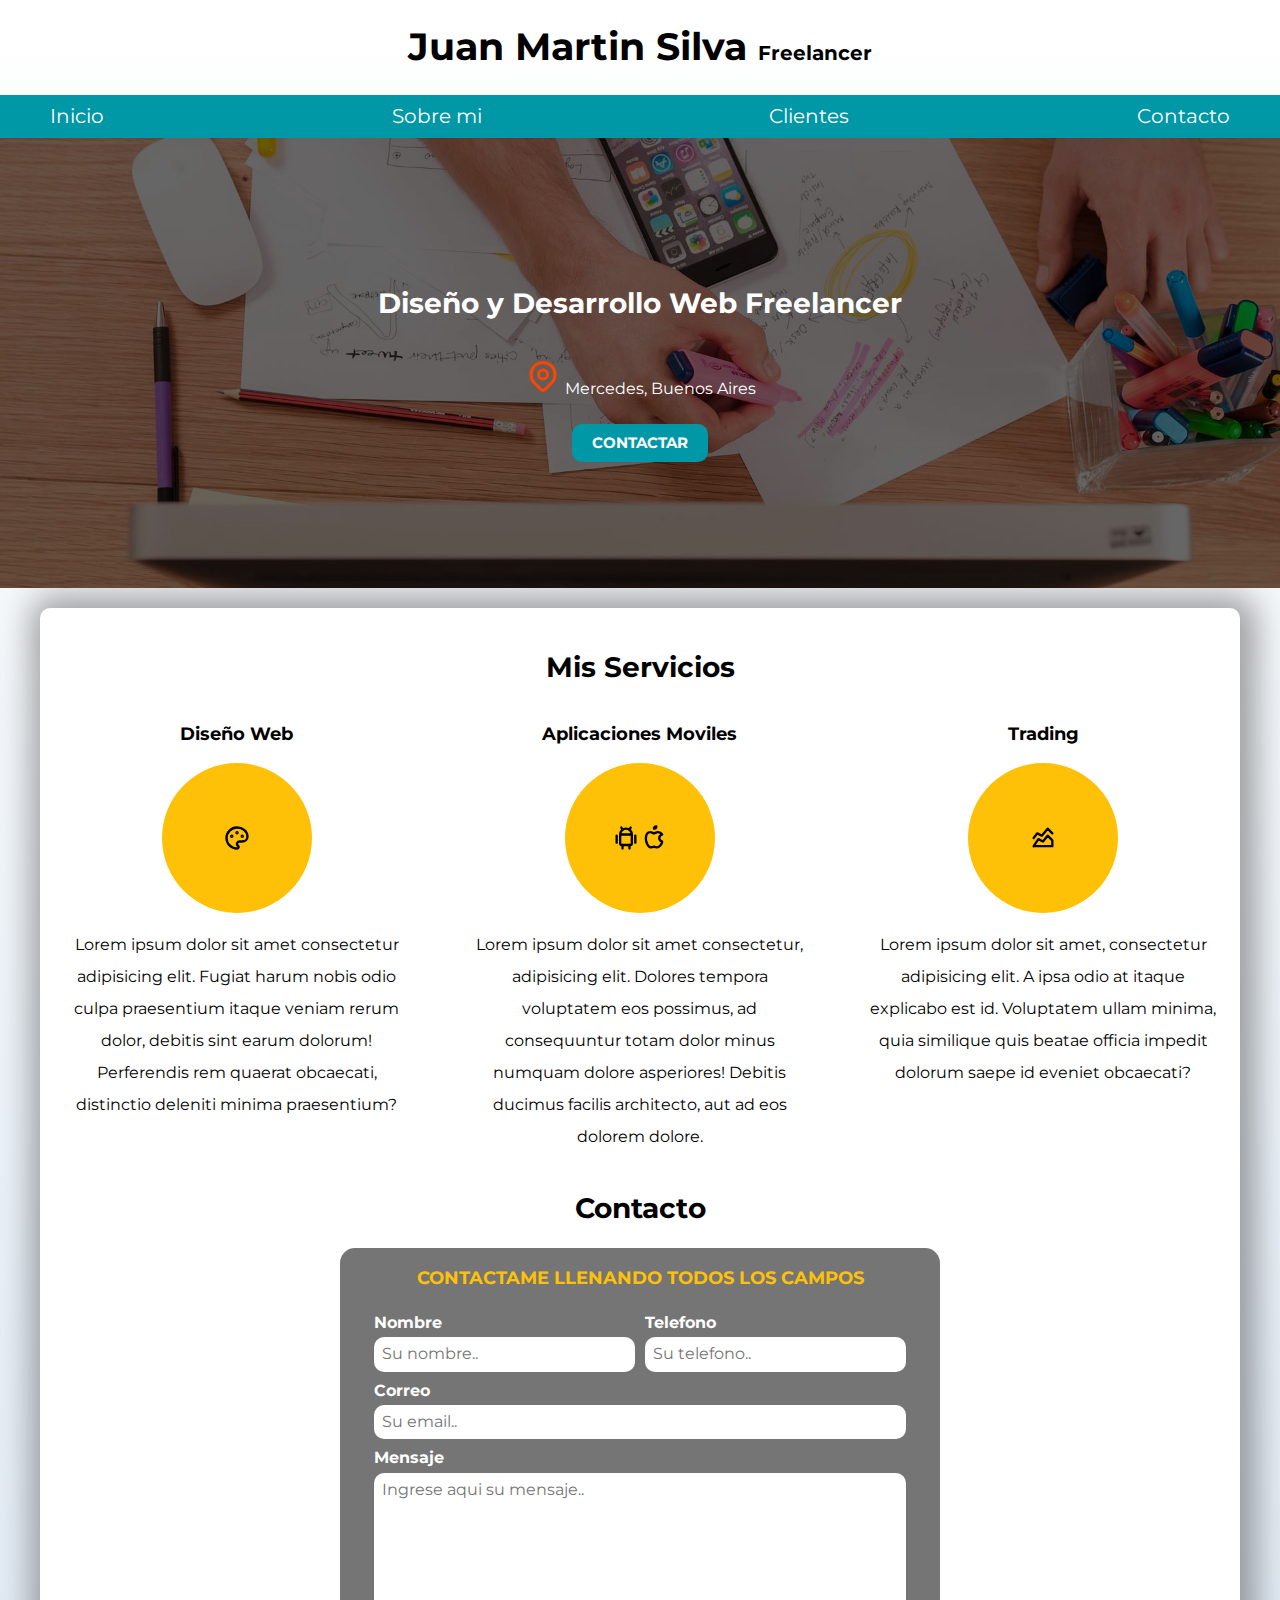
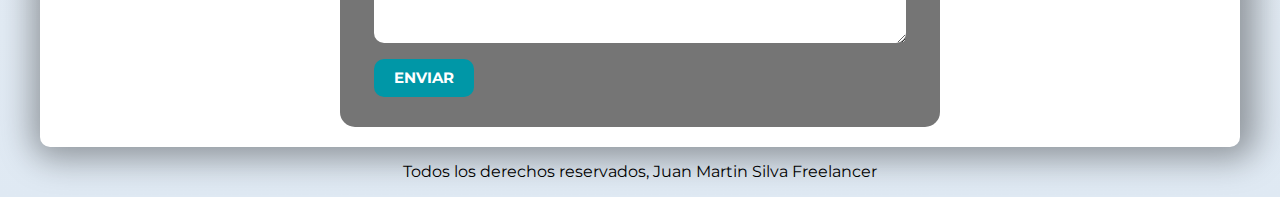
<file: freelancer_inicio/index.html>
<!DOCTYPE html>
<html lang="en">

<head>
    <meta charset="UTF-8">
    <meta http-equiv="X-UA-Compatible" content="IE=edge">
    <meta name="viewport" content="width=device-width, initial-scale=1.0">
    <title>Diseñador Freelancer</title>
    <link rel="stylesheet" href="css/normalize.css">
    <link rel='preload' href='css/normalize.css' as='style'>

    <link rel="preconnect" href="https://fonts.googleapis.com">
    <link rel="preconnect" href="https://fonts.gstatic.com" crossorigin>
    <link href="https://fonts.googleapis.com/css2?family=Montserrat:ital,wght@0,300;1,500&display=swap" rel="stylesheet">

    <link rel='preload' href='css/style.css' as='style'>
    <link rel="stylesheet" href="css/style.css">
</head>

<body>
    <header>

        <h1 class="titulo">Juan Martin Silva <span> Freelancer </span> </h1>

    </header>

    <div class="nav-bg">

        <nav class="navegacion-principal contenedor">
            <a href="#"> Inicio </a>
            <a href="#"> Sobre mi </a>
            <a href="#"> Clientes </a>
            <a href="#"> Contacto </a>
        </nav>

    </div>

    <section class="hero">

        <div class="contenido-hero">

            <h2> Diseño y Desarrollo Web Freelancer </h2>


            <p>
                <svg xmlns="http://www.w3.org/2000/svg" class="icon icon-tabler icon-tabler-map-pin" width="36" height="36" viewBox="0 0 24 24" stroke-width="2" stroke="#ff4500" fill="none" stroke-linecap="round" stroke-linejoin="round">
                    <path stroke="none" d="M0 0h24v24H0z" fill="none"/>
                    <circle cx="12" cy="11" r="3" />
                    <path d="M17.657 16.657l-4.243 4.243a2 2 0 0 1 -2.827 0l-4.244 -4.243a8 8 0 1 1 11.314 0z" />
                </svg> Mercedes, Buenos Aires
            </p>

            <a class="boton" href="#"> Contactar </a>

        </div>
        <!-- .contenido-hero -->

    </section>



    <main class="contenedor sombra">

        <h2>Mis Servicios</h2>

        <div class="servicios">

            <section class="servicio">
                <h3>Diseño Web</h3>

                <div class="iconos">

                    <svg xmlns="http://www.w3.org/2000/svg" class="icon icon-tabler icon-tabler-palette" width="28" height="28" viewBox="0 0 24 24" stroke-width="2" stroke="#000000" fill="none" stroke-linecap="round" stroke-linejoin="round">
                        <path stroke="none" d="M0 0h24v24H0z" fill="none"/>
                        <path d="M12 21a9 9 0 1 1 0 -18a9 8 0 0 1 9 8a4.5 4 0 0 1 -4.5 4h-2.5a2 2 0 0 0 -1 3.75a1.3 1.3 0 0 1 -1 2.25" />
                        <circle cx="7.5" cy="10.5" r=".5" fill="currentColor" />
                        <circle cx="12" cy="7.5" r=".5" fill="currentColor" />
                        <circle cx="16.5" cy="10.5" r=".5" fill="currentColor" />
                    </svg>

                </div>

                <p>Lorem ipsum dolor sit amet consectetur adipisicing elit. Fugiat harum nobis odio culpa praesentium itaque veniam rerum dolor, debitis sint earum dolorum! Perferendis rem quaerat obcaecati, distinctio deleniti minima praesentium?</p>
            </section>

            <section class="servicio">
                <h3>Aplicaciones Moviles</h3>

                <div class="iconos">

                    <svg xmlns="http://www.w3.org/2000/svg" class="icon icon-tabler icon-tabler-brand-android" width="28" height="28" viewBox="0 0 24 24" stroke-width="2" stroke="#000000" fill="none" stroke-linecap="round" stroke-linejoin="round">
                        <path stroke="none" d="M0 0h24v24H0z" fill="none"/>
                        <line x1="4" y1="10" x2="4" y2="16" />
                        <line x1="20" y1="10" x2="20" y2="16" />
                        <path d="M7 9h10v8a1 1 0 0 1 -1 1h-8a1 1 0 0 1 -1 -1v-8a5 5 0 0 1 10 0" />
                        <line x1="8" y1="3" x2="9" y2="5" />
                        <line x1="16" y1="3" x2="15" y2="5" />
                        <line x1="9" y1="18" x2="9" y2="21" />
                        <line x1="15" y1="18" x2="15" y2="21" />
                    </svg>

                    <svg xmlns="http://www.w3.org/2000/svg" class="icon icon-tabler icon-tabler-brand-apple" width="28" height="28" viewBox="0 0 24 24" stroke-width="2" stroke="#000000" fill="none" stroke-linecap="round" stroke-linejoin="round">
                        <path stroke="none" d="M0 0h24v24H0z" fill="none"/>
                        <path d="M9 7c-3 0 -4 3 -4 5.5c0 3 2 7.5 4 7.5c1.088 -.046 1.679 -.5 3 -.5c1.312 0 1.5 .5 3 .5s4 -3 4 -5c-.028 -.01 -2.472 -.403 -2.5 -3c-.019 -2.17 2.416 -2.954 2.5 -3c-1.023 -1.492 -2.951 -1.963 -3.5 -2c-1.433 -.111 -2.83 1 -3.5 1c-.68 0 -1.9 -1 -3 -1z" />
                        <path d="M12 4a2 2 0 0 0 2 -2a2 2 0 0 0 -2 2" />
                    </svg>

                </div>

                <p>Lorem ipsum dolor sit amet consectetur, adipisicing elit. Dolores tempora voluptatem eos possimus, ad consequuntur totam dolor minus numquam dolore asperiores! Debitis ducimus facilis architecto, aut ad eos dolorem dolore.</p>
            </section>

            <section class="servicio">
                <h3>Trading</h3>

                <div class="iconos">

                    <svg xmlns="http://www.w3.org/2000/svg" class="icon icon-tabler icon-tabler-chart-area-line" width="28" height="28" viewBox="0 0 24 24" stroke-width="2" stroke="#000000" fill="none" stroke-linecap="round" stroke-linejoin="round">
                        <path stroke="none" d="M0 0h24v24H0z" fill="none"/>
                        <polyline points="4 19 8 13 12 15 16 10 20 14 20 19 4 19" />
                        <polyline points="4 12 7 8 11 10 16 4 20 8" />
                    </svg>

                </div>

                <p>Lorem ipsum dolor sit amet, consectetur adipisicing elit. A ipsa odio at itaque explicabo est id. Voluptatem ullam minima, quia similique quis beatae officia impedit dolorum saepe id eveniet obcaecati?</p>

            </section>

        </div>
        <!-- .servicios -->



        <section>
            <h2>Contacto</h2>

            <form class="formulario">

                <fieldset>

                    <legend>
                        Contactame llenando todos los campos
                    </legend>

                    <div class="contenedor-campos">

                        <div class="campo">
                            <label> Nombre </label>
                            <input class="input-text" type="text" placeholder="Su nombre.." />
                        </div>

                        <div class="campo">
                            <label> Telefono </label>
                            <input class="input-text" type="tel" placeholder="Su telefono.." />
                        </div>

                        <div class="campo">
                            <label> Correo </label>
                            <input class="input-text" type="email" placeholder="Su email..">
                        </div>

                        <div class="campo">
                            <label> Mensaje </label>
                            <textarea class="input-text" placeholder="Ingrese aqui su mensaje.."></textarea>
                        </div>


                    </div>
                    <!-- CONTENEDOR CAMPOS -->

                    <div>
                        <button class="boton" type: submit> Enviar </button>
                    </div>

                </fieldset>

            </form>
        </section>

    </main>

    <footer class="footer">
        <p>Todos los derechos reservados, Juan Martin Silva Freelancer</p>
    </footer>

</body>

</html>
</file>
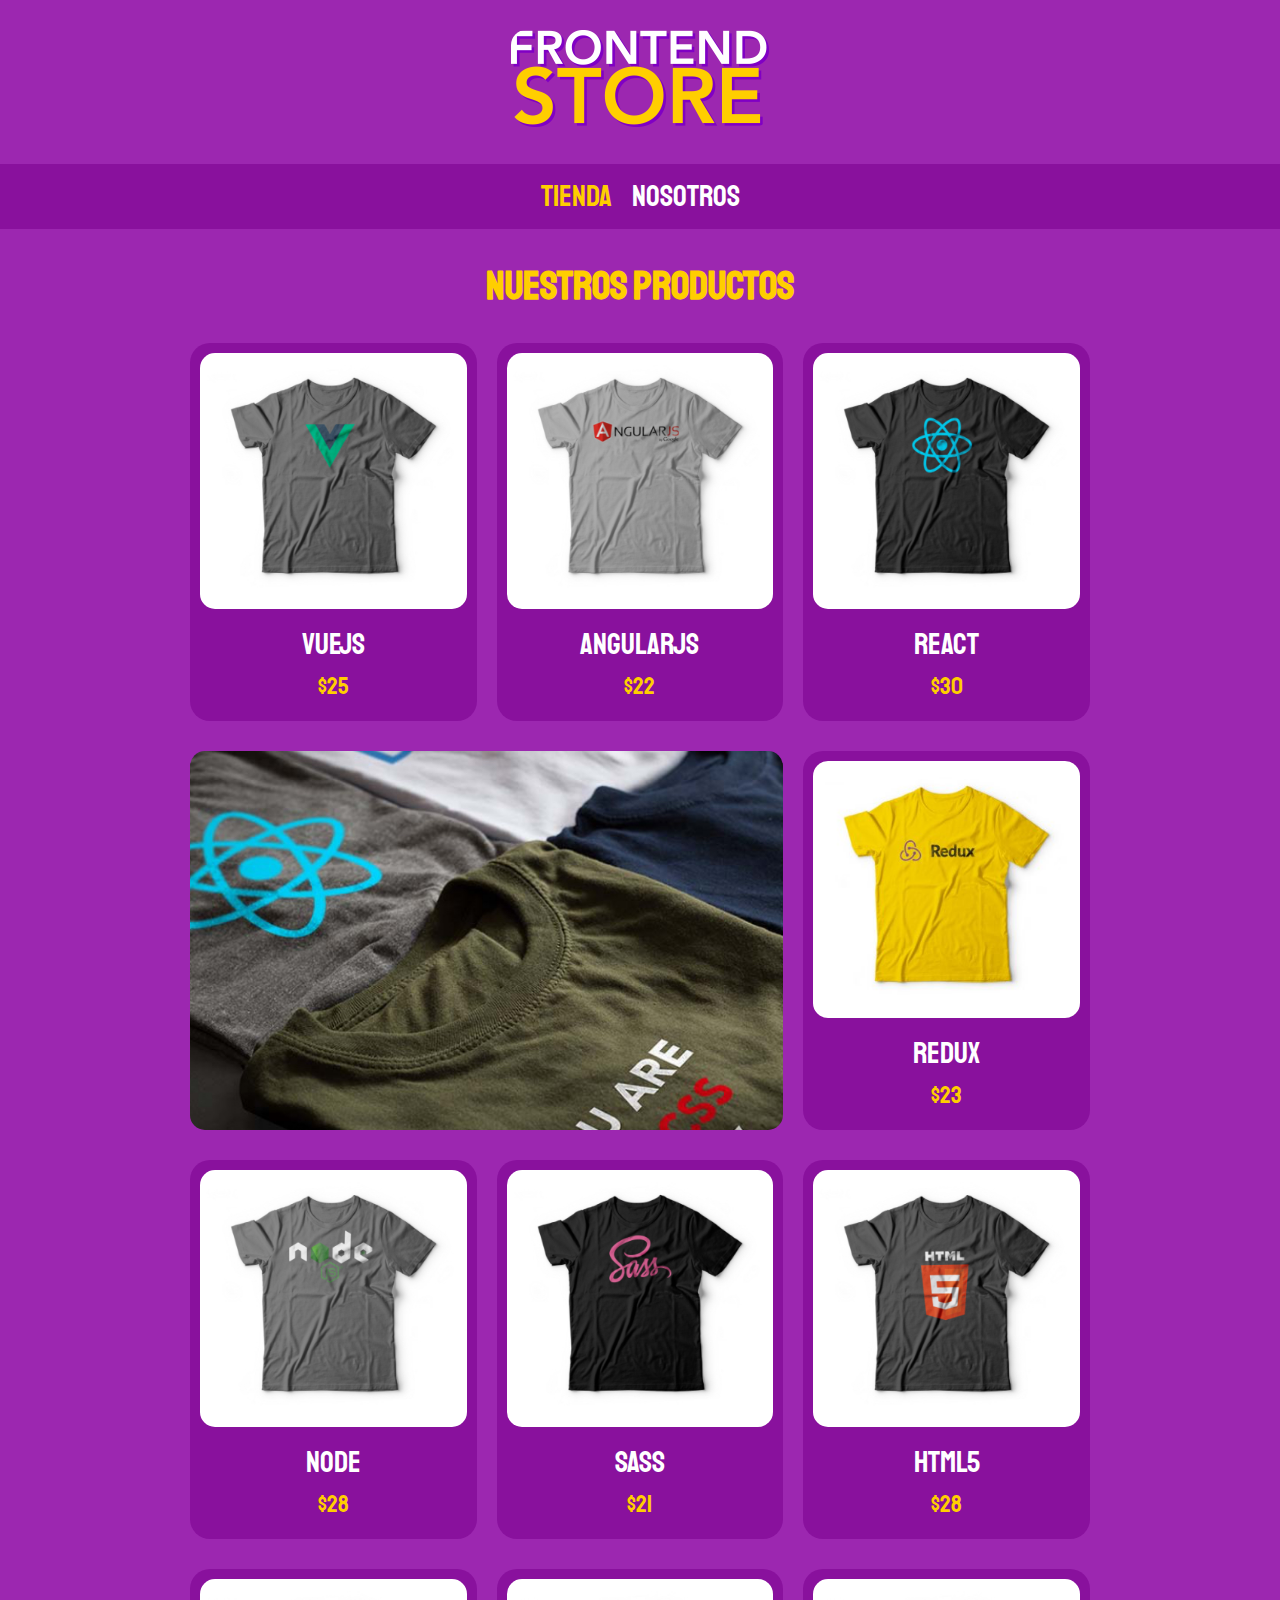
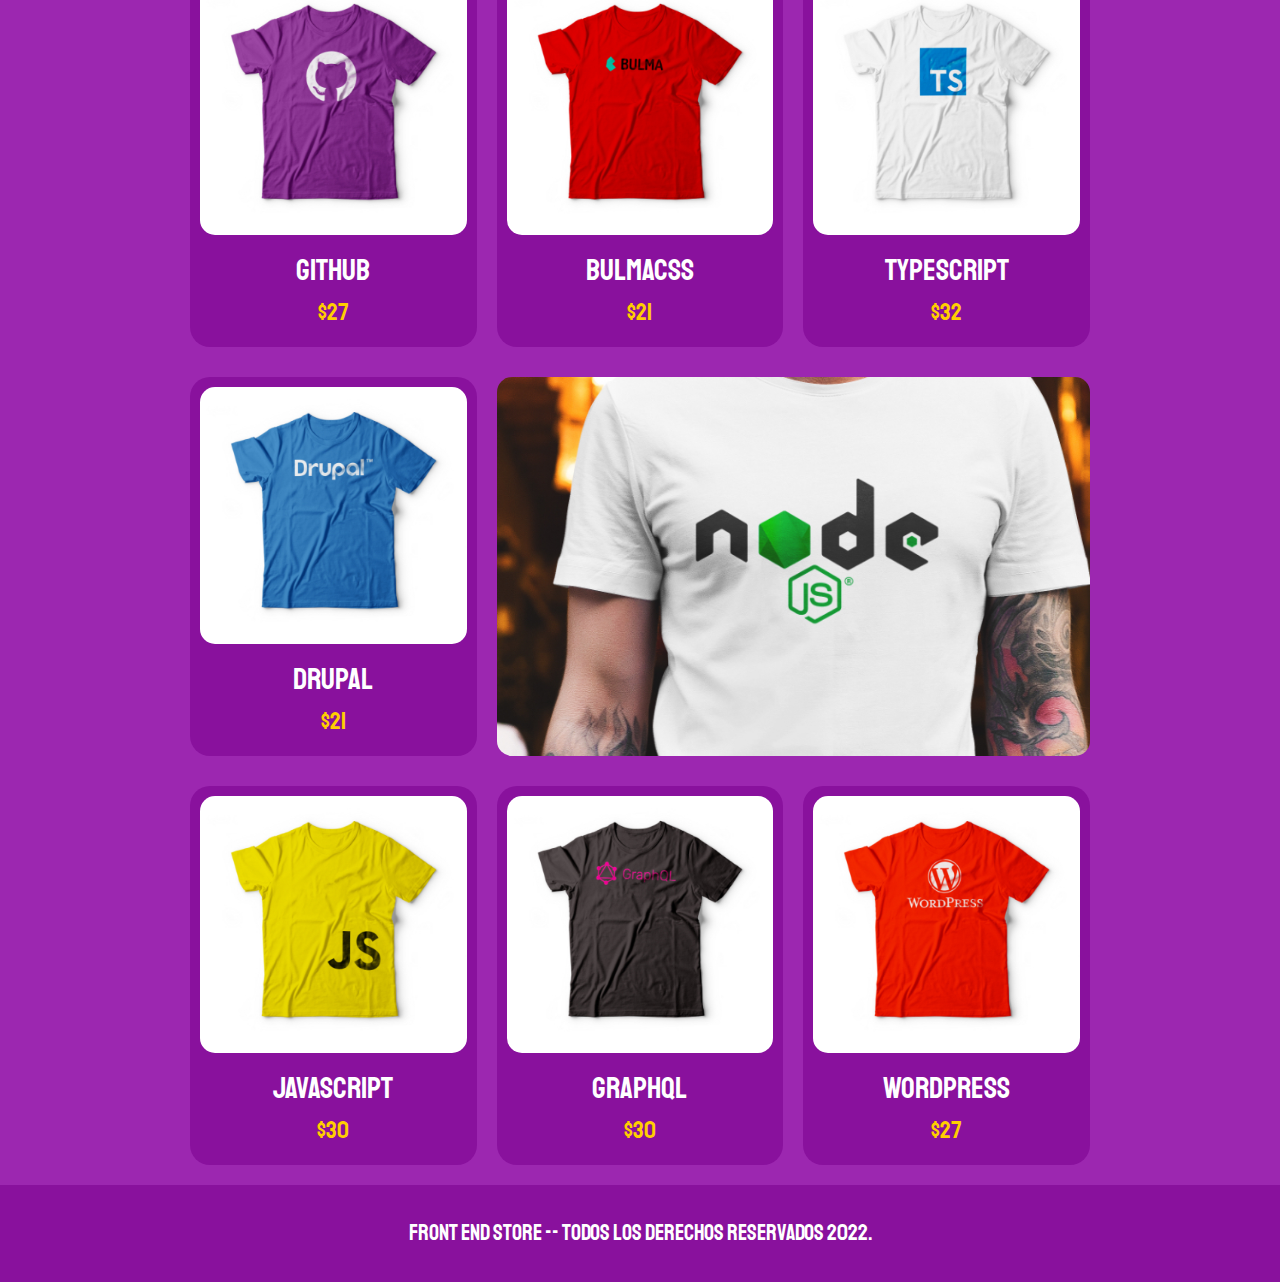
<file: FrontEndStore_inicio/FrontEndStore_inicio/index.html>
<!DOCTYPE html>
<html lang="en">

<head>
    <meta charset="UTF-8">
    <meta http-equiv="X-UA-Compatible" content="IE=edge">
    <meta name="viewport" content="width=device-width, initial-scale=1.0">
    <title>FrontEnd Store</title>
    <link rel="stylesheet" href="css/normalize.css">
    <link rel="preconnect" href="https://fonts.googleapis.com">
    <link rel="preconnect" href="https://fonts.gstatic.com" crossorigin>
    <link href="https://fonts.googleapis.com/css2?family=Staatliches&display=swap" rel="stylesheet">
    <link rel="stylesheet" href="css/styles.css">

</head>

<body>

    <header class="header">

        <a href="index.html">
            <img class="header__logo" src="img/logo.png" alt="Logotipo">
            <!-- Alt: ahi dentro ponemos el nombre o referencia de la imagen, de esa manera si por algun error no se carga la imagen se cargaria ese texto como referencia -->
        </a>

    </header>

    <nav class="navegacion">

        <a class="navegacion__enlace navegacion__enlace--activo" href="index.html">Tienda</a>

        <a class="navegacion__enlace" href="nosotros.html">Nosotros</a>


    </nav>

    <main class="contenedor">

        <h1>Nuestros productos</h1>

        <div class="grid">
            <div class="producto">
                <a href="producto.html">
                    <img class="producto__imagen" src="img/1.jpg" alt="imagen camisa">
                </a>

                <div class="producto__informacion">
                    <p class="producto__nombre">VueJs</p>
                    <p class="producto__precio">$25</p>
                </div>
            </div>
            <!-- producto -->

            <div class="producto">
                <a href="producto.html">
                    <img class="producto__imagen" src="img/2.jpg" alt="imagen camisa">
                </a>

                <div class="producto__informacion">
                    <p class="producto__nombre">AngularJs</p>
                    <p class="producto__precio">$22</p>
                </div>
            </div>
            <!-- producto -->

            <div class="producto">
                <a href="producto.html">
                    <img class="producto__imagen" src="img/3.jpg" alt="imagen camisa">
                </a>

                <div class="producto__informacion">
                    <p class="producto__nombre">React</p>
                    <p class="producto__precio">$30</p>
                </div>
            </div>
            <!-- producto -->

            <div class="producto">
                <a href="producto.html">
                    <img class="producto__imagen" src="img/4.jpg" alt="imagen camisa">
                </a>

                <div class="producto__informacion">
                    <p class="producto__nombre">Redux</p>
                    <p class="producto__precio">$23</p>
                </div>
            </div>
            <!-- producto -->

            <div class="producto">
                <a href="producto.html">
                    <img class="producto__imagen" src="img/5.jpg" alt="imagen camisa">
                </a>

                <div class="producto__informacion">
                    <p class="producto__nombre">Node</p>
                    <p class="producto__precio">$28</p>
                </div>
            </div>
            <!-- producto -->

            <div class="producto">
                <a href="producto.html">
                    <img class="producto__imagen" src="img/6.jpg" alt="imagen camisa">
                </a>

                <div class="producto__informacion">
                    <p class="producto__nombre">Sass</p>
                    <p class="producto__precio">$21</p>
                </div>
            </div>
            <!-- producto -->

            <div class="producto">
                <a href="producto.html">
                    <img class="producto__imagen" src="img/7.jpg" alt="imagen camisa">
                </a>

                <div class="producto__informacion">
                    <p class="producto__nombre">HTML5</p>
                    <p class="producto__precio">$28</p>
                </div>
            </div>
            <!-- producto -->

            <div class="producto">
                <a href="producto.html">
                    <img class="producto__imagen" src="img/8.jpg" alt="imagen camisa">
                </a>

                <div class="producto__informacion">
                    <p class="producto__nombre">Github</p>
                    <p class="producto__precio">$27</p>
                </div>
            </div>
            <!-- producto -->

            <div class="producto">
                <a href="producto.html">
                    <img class="producto__imagen" src="img/9.jpg" alt="imagen camisa">
                </a>

                <div class="producto__informacion">
                    <p class="producto__nombre">BulmaCSS</p>
                    <p class="producto__precio">$21</p>
                </div>
            </div>
            <!-- producto -->

            <div class="producto">
                <a href="producto.html">
                    <img class="producto__imagen" src="img/10.jpg" alt="imagen camisa">
                </a>

                <div class="producto__informacion">
                    <p class="producto__nombre">TypeScript</p>
                    <p class="producto__precio">$32</p>
                </div>
            </div>
            <!-- producto -->

            <div class="producto">
                <a href="producto.html">
                    <img class="producto__imagen" src="img/11.jpg" alt="imagen camisa">
                </a>

                <div class="producto__informacion">
                    <p class="producto__nombre">Drupal</p>
                    <p class="producto__precio">$21</p>
                </div>
            </div>
            <!-- producto -->

            <div class="producto">
                <a href="producto.html">
                    <img class="producto__imagen" src="img/12.jpg" alt="imagen camisa">
                </a>

                <div class="producto__informacion">
                    <p class="producto__nombre">JavaScript</p>
                    <p class="producto__precio">$30</p>
                </div>
            </div>
            <!-- producto -->

            <div class="producto">
                <a href="producto.html">
                    <img class="producto__imagen" src="img/13.jpg" alt="imagen camisa">
                </a>

                <div class="producto__informacion">
                    <p class="producto__nombre">GraphQL</p>
                    <p class="producto__precio">$30</p>
                </div>
            </div>
            <!-- producto -->

            <div class="producto">
                <a href="producto.html">
                    <img class="producto__imagen" src="img/14.jpg" alt="imagen camisa">
                </a>

                <div class="producto__informacion">
                    <p class="producto__nombre">WordPress</p>
                    <p class="producto__precio">$27</p>
                </div>
            </div>
            <!-- producto -->

            <div class="grafico grafico--camisas"></div>
            <div class="grafico grafico--node"></div>

        </div>


    </main>

    <footer class="footer">
        <p class="footer__texto"> Front End Store -- Todos los derechos reservados 2022.</p>
    </footer>



</body>

</html>
</file>
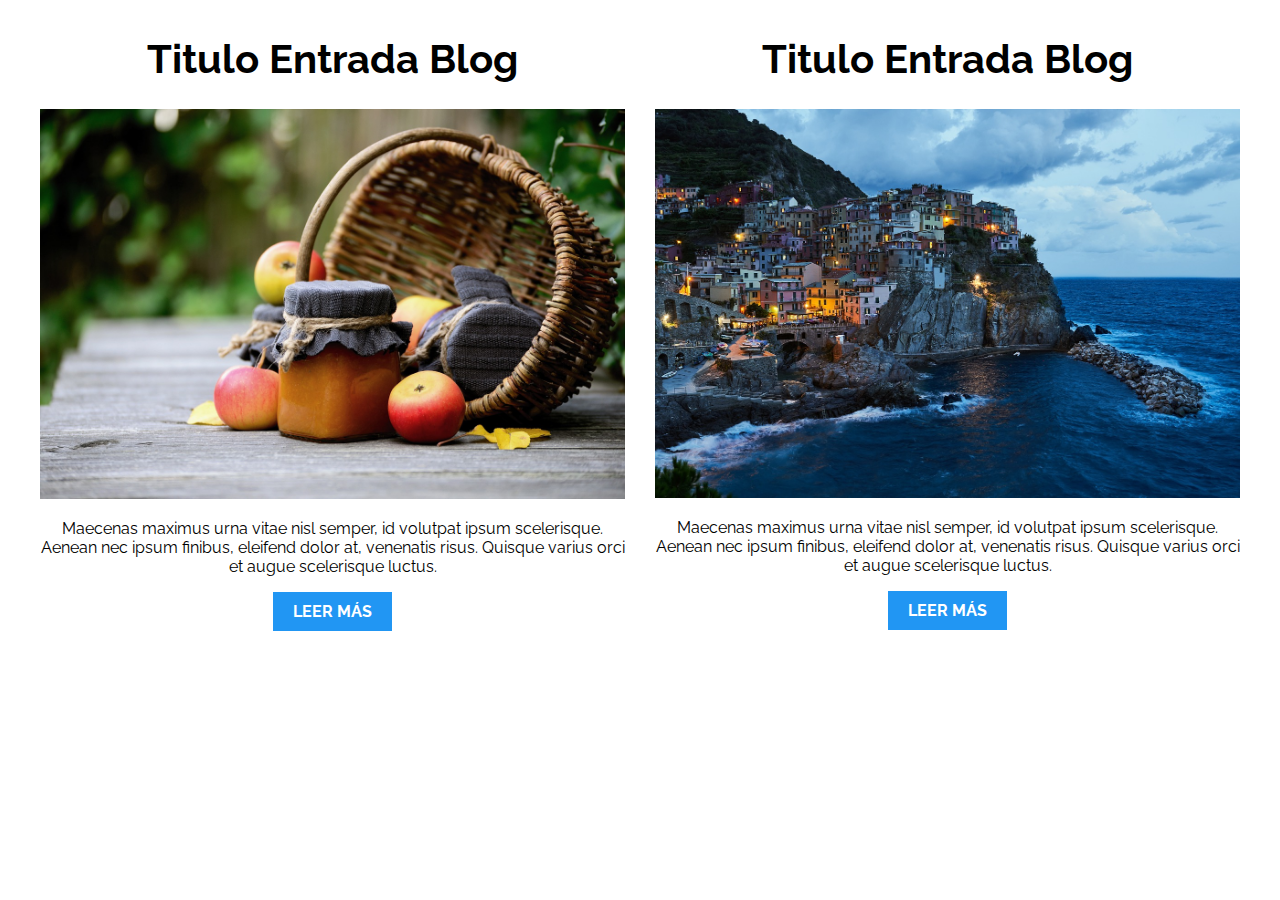
<file: PatronesRWD/01-2columnas_iguales_css_grid/index.html>
<!DOCTYPE html>
<html>

<head>
    <meta charset="utf-8">
    <title>Patrones Responsive Web Design - 2 Columnas</title>
    <link rel="stylesheet" href="https://necolas.github.io/normalize.css/8.0.1/normalize.css">
    <link href="https://fonts.googleapis.com/css?family=Raleway:400,700,900" rel="stylesheet">
    <link rel="stylesheet" href="css/styles.css">
    <meta name="viewport" content="width=device-width, initial-scale=1">
</head>

<body>

    <div class="contenedor dos-columnas">
        <article class="entrada-blog">
            <h1>Titulo Entrada Blog</h1>
            <img src="img/imagen1.jpg">
            <p>Maecenas maximus urna vitae nisl semper, id volutpat ipsum scelerisque. Aenean nec ipsum finibus, eleifend dolor at, venenatis risus. Quisque varius orci et augue scelerisque luctus.</p>
            <a href="#">Leer más</a>
        </article>
        <article class="entrada-blog">
            <h1>Titulo Entrada Blog</h1>
            <img src="img/imagen2.jpg">
            <p>Maecenas maximus urna vitae nisl semper, id volutpat ipsum scelerisque. Aenean nec ipsum finibus, eleifend dolor at, venenatis risus. Quisque varius orci et augue scelerisque luctus.</p>
            <a href="#">Leer más</a>
        </article>
    </div>

</body>

</html>
</file>
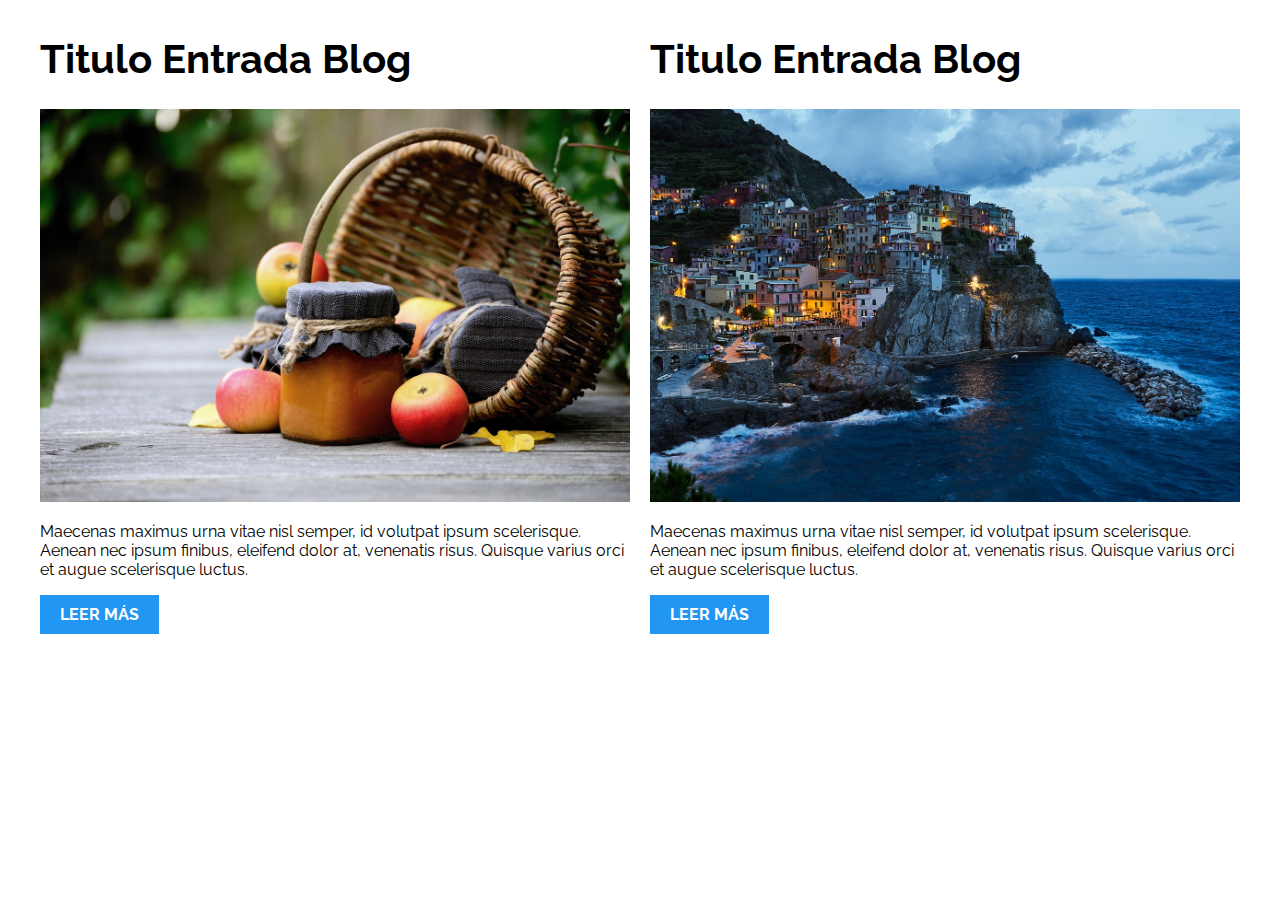
<file: PatronesRWD/02-2columnas_iguales_flexbox/index.html>
<!DOCTYPE html>
<html>

<head>
    <meta charset="utf-8">
    <title>Patrones Responsive Web Design - 2 Columnas</title>
    <link rel="stylesheet" href="https://necolas.github.io/normalize.css/8.0.1/normalize.css">
    <link href="https://fonts.googleapis.com/css?family=Raleway:400,700,900" rel="stylesheet">
    <link rel="stylesheet" href="css/styles.css">
    <meta name="viewport" content="width=device-width, initial-scale=1">
</head>

<body>
    <div class="contenedor dos-columnas">
        <article class="entrada-blog">
            <h1>Titulo Entrada Blog</h1>
            <img src="img/imagen1.jpg">
            <p>Maecenas maximus urna vitae nisl semper, id volutpat ipsum scelerisque. Aenean nec ipsum finibus, eleifend dolor at, venenatis risus. Quisque varius orci et augue scelerisque luctus.</p>
            <a href="#">Leer más</a>
        </article>
        <article class="entrada-blog">
            <h1>Titulo Entrada Blog</h1>
            <img src="img/imagen2.jpg">
            <p>Maecenas maximus urna vitae nisl semper, id volutpat ipsum scelerisque. Aenean nec ipsum finibus, eleifend dolor at, venenatis risus. Quisque varius orci et augue scelerisque luctus.</p>
            <a href="#">Leer más</a>
        </article>
    </div>

</body>

</html>
</file>
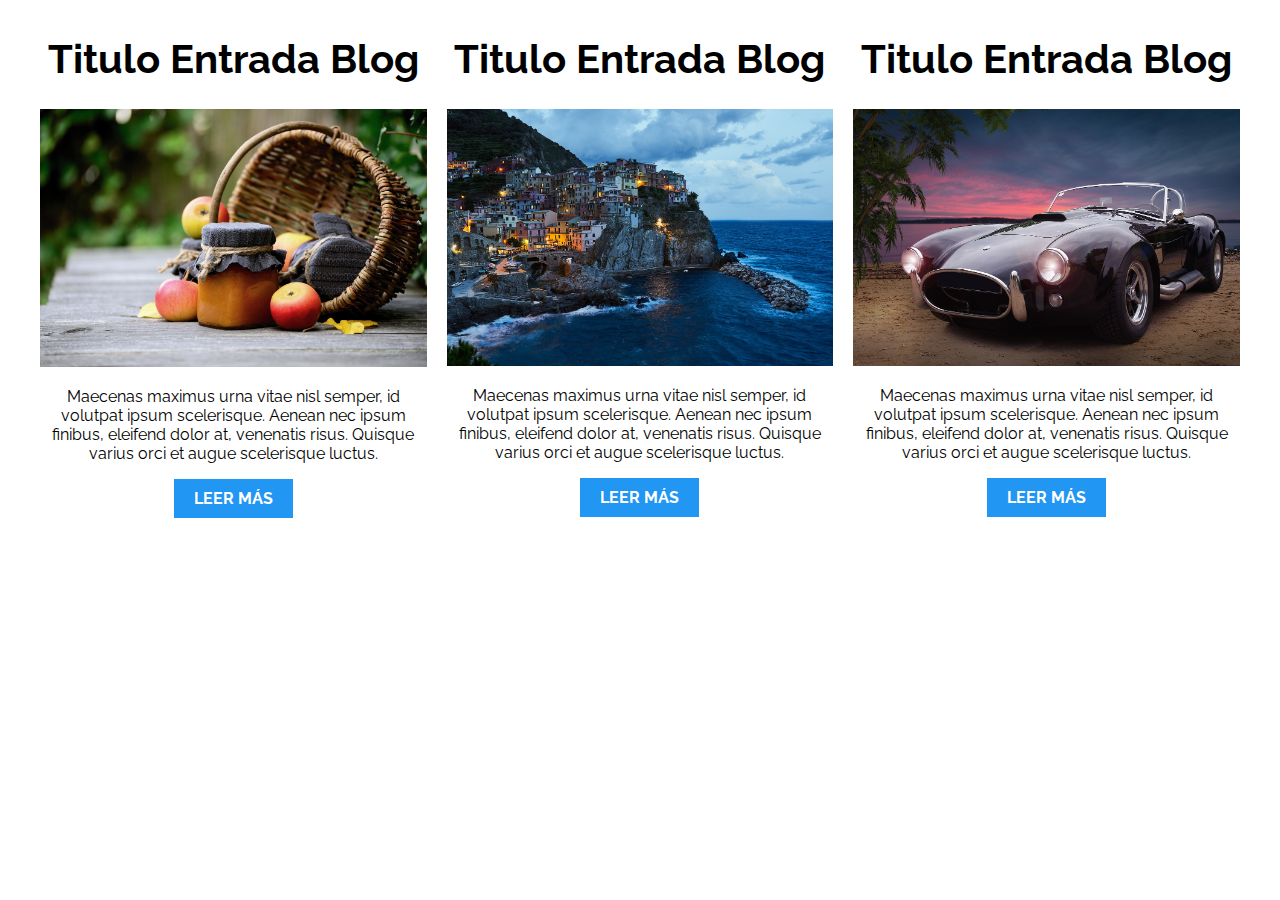
<file: PatronesRWD/03-3columnas_iguales_css_grid/index.html>
<!DOCTYPE html>
<html>

<head>
    <meta charset="utf-8">
    <title>Patrones Responsive Web Design - 3 Columnas Iguales</title>
    <link rel="stylesheet" href="https://necolas.github.io/normalize.css/8.0.1/normalize.css">
    <link href="https://fonts.googleapis.com/css?family=Raleway:400,700,900" rel="stylesheet">
    <link rel="stylesheet" href="css/styles.css">
    <meta name="viewport" content="width=device-width, initial-scale=1">
</head>

<body>

    <div class="contenedor tres-columnas">
        <article class="entrada-blog">
            <h1>Titulo Entrada Blog</h1>
            <img src="img/imagen1.jpg">
            <p>Maecenas maximus urna vitae nisl semper, id volutpat ipsum scelerisque. Aenean nec ipsum finibus, eleifend dolor at, venenatis risus. Quisque varius orci et augue scelerisque luctus.</p>
            <a href="#">Leer más</a>
        </article>

        <article class="entrada-blog">
            <h1>Titulo Entrada Blog</h1>
            <img src="img/imagen2.jpg">

            <p>Maecenas maximus urna vitae nisl semper, id volutpat ipsum scelerisque. Aenean nec ipsum finibus, eleifend dolor at, venenatis risus. Quisque varius orci et augue scelerisque luctus.</p>
            <a href="#">Leer más</a>
        </article>

        <article class="entrada-blog">
            <h1>Titulo Entrada Blog</h1>
            <img src="img/imagen3.jpg">

            <p>Maecenas maximus urna vitae nisl semper, id volutpat ipsum scelerisque. Aenean nec ipsum finibus, eleifend dolor at, venenatis risus. Quisque varius orci et augue scelerisque luctus.</p>
            <a href="#">Leer más</a>
        </article>
    </div>

</body>

</html>
</file>
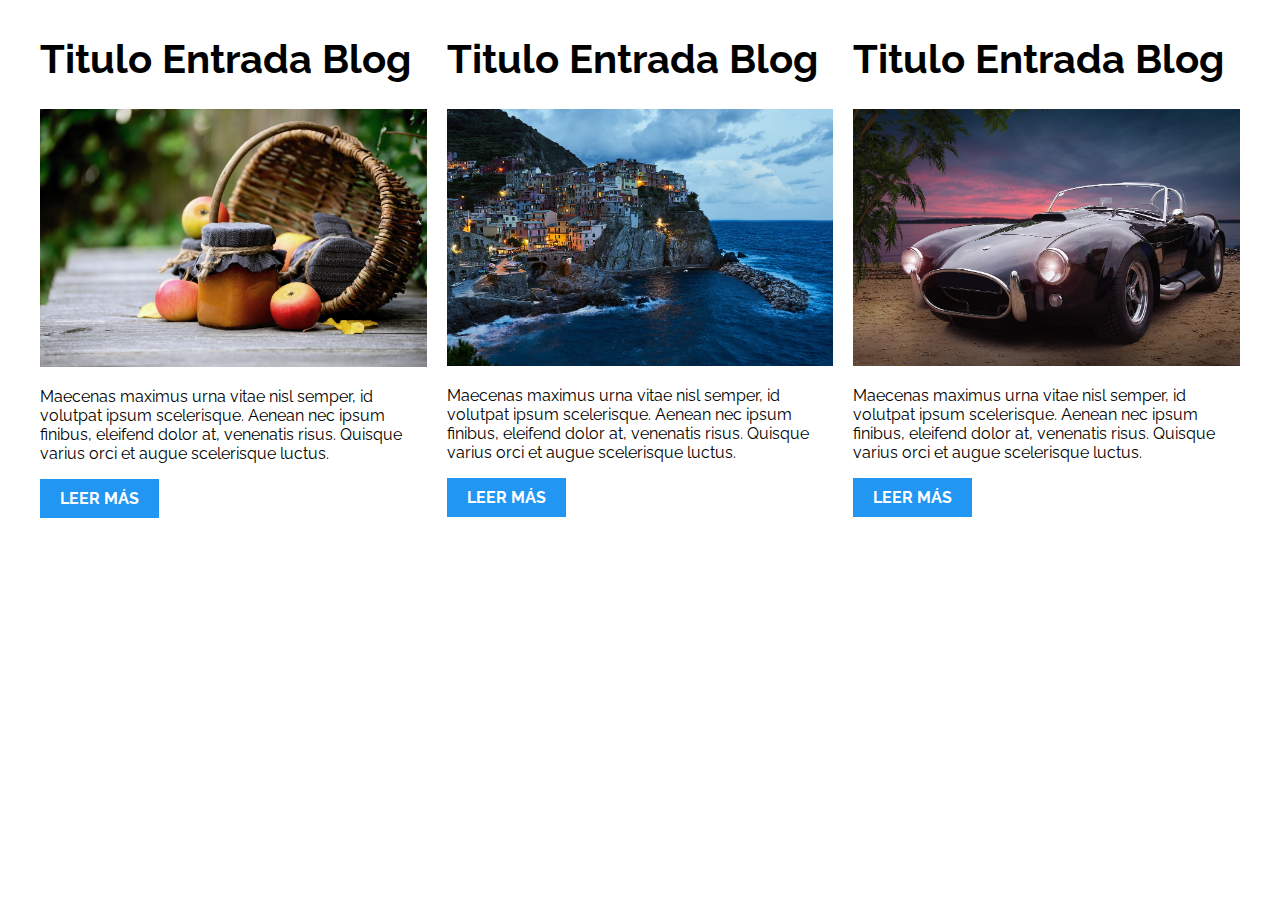
<file: PatronesRWD/04-3columnas_iguales_flexbox/index.html>
<!DOCTYPE html>
<html>

<head>
    <meta charset="utf-8">
    <title>Patrones Responsive Web Design - 3 Columnas Iguales</title>
    <link rel="stylesheet" href="https://necolas.github.io/normalize.css/8.0.1/normalize.css">
    <link href="https://fonts.googleapis.com/css?family=Raleway:400,700,900" rel="stylesheet">
    <link rel="stylesheet" href="css/styles.css">
    <meta name="viewport" content="width=device-width, initial-scale=1">
</head>

<body>

    <div class="contenedor tres-columnas">
        <article class="entrada-blog">
            <h1>Titulo Entrada Blog</h1>
            <img src="img/imagen1.jpg">
            <p>Maecenas maximus urna vitae nisl semper, id volutpat ipsum scelerisque. Aenean nec ipsum finibus, eleifend dolor at, venenatis risus. Quisque varius orci et augue scelerisque luctus.</p>
            <a href="#">Leer más</a>
        </article>

        <article class="entrada-blog">
            <h1>Titulo Entrada Blog</h1>
            <img src="img/imagen2.jpg">

            <p>Maecenas maximus urna vitae nisl semper, id volutpat ipsum scelerisque. Aenean nec ipsum finibus, eleifend dolor at, venenatis risus. Quisque varius orci et augue scelerisque luctus.</p>
            <a href="#">Leer más</a>
        </article>

        <article class="entrada-blog">
            <h1>Titulo Entrada Blog</h1>
            <img src="img/imagen3.jpg">

            <p>Maecenas maximus urna vitae nisl semper, id volutpat ipsum scelerisque. Aenean nec ipsum finibus, eleifend dolor at, venenatis risus. Quisque varius orci et augue scelerisque luctus.</p>
            <a href="#">Leer más</a>
        </article>
    </div>
</body>

</html>
</file>
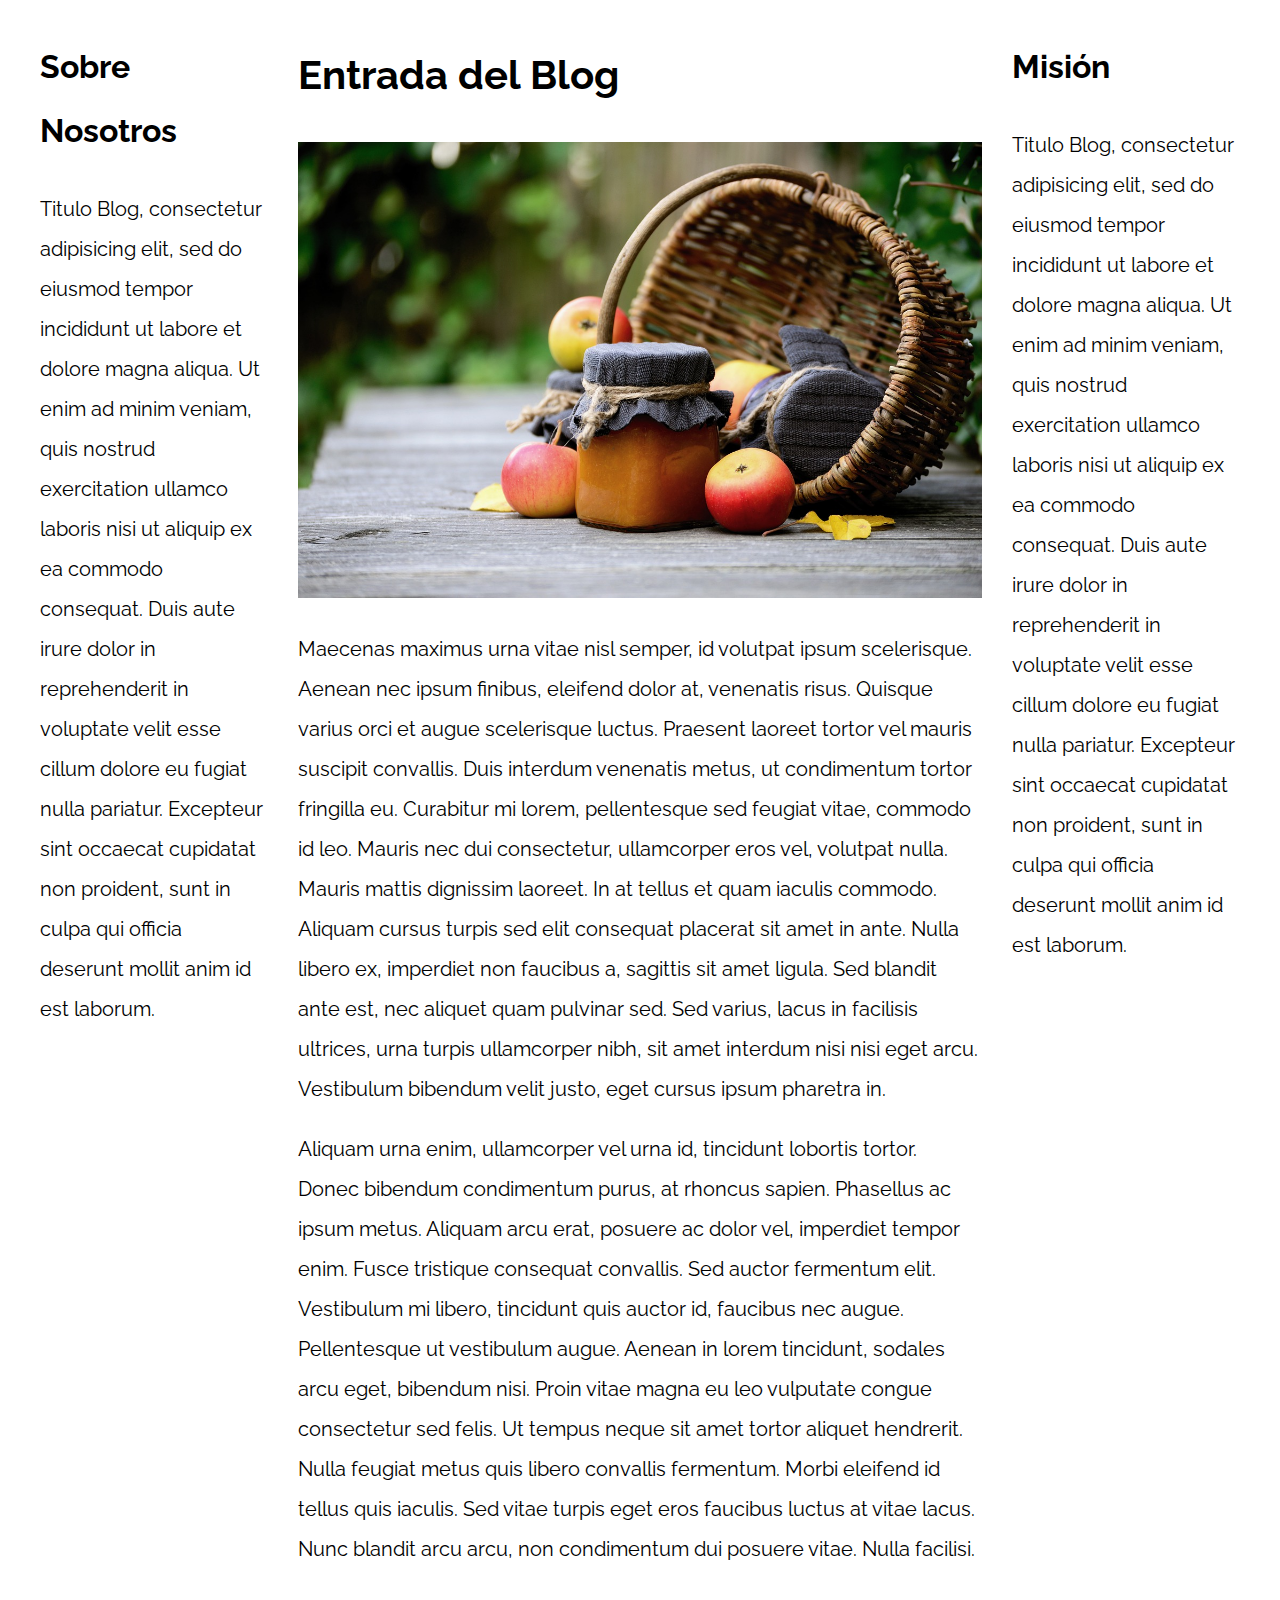
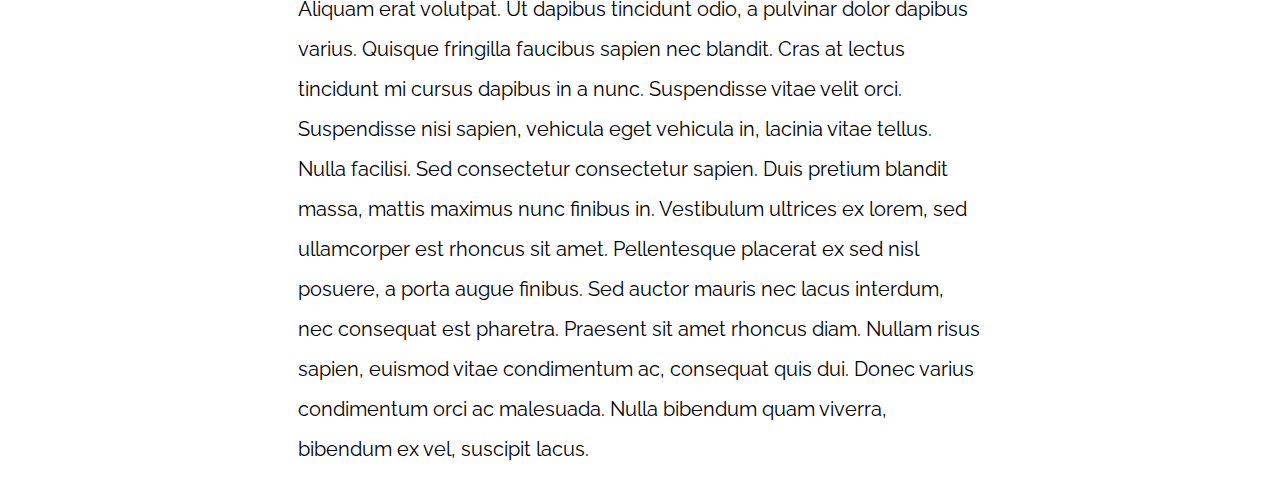
<file: PatronesRWD/05-3columnas_css_grid/index.html>
<!DOCTYPE html>
<html>

<head>
    <meta charset="utf-8">
    <title>Patrones Responsive Web Design</title>
    <link rel="stylesheet" href="https://necolas.github.io/normalize.css/8.0.1/normalize.css">
    <link href="https://fonts.googleapis.com/css?family=Raleway:400,700,900" rel="stylesheet">
    <link rel="stylesheet" href="css/styles.css">
    <meta name="viewport" content="width=device-width, initial-scale=1">
</head>

<body>

    <div class="contenedor contenedor-grid">
        <main class="contenido-principal">
            <article>
                <h1>Entrada del Blog</h1>
                <img src="img/imagen1.jpg">

                <p>Maecenas maximus urna vitae nisl semper, id volutpat ipsum scelerisque. Aenean nec ipsum finibus, eleifend dolor at, venenatis risus. Quisque varius orci et augue scelerisque luctus. Praesent laoreet tortor vel mauris suscipit convallis.
                    Duis interdum venenatis metus, ut condimentum tortor fringilla eu. Curabitur mi lorem, pellentesque sed feugiat vitae, commodo id leo. Mauris nec dui consectetur, ullamcorper eros vel, volutpat nulla. Mauris mattis dignissim laoreet.
                    In at tellus et quam iaculis commodo. Aliquam cursus turpis sed elit consequat placerat sit amet in ante. Nulla libero ex, imperdiet non faucibus a, sagittis sit amet ligula. Sed blandit ante est, nec aliquet quam pulvinar sed. Sed
                    varius, lacus in facilisis ultrices, urna turpis ullamcorper nibh, sit amet interdum nisi nisi eget arcu. Vestibulum bibendum velit justo, eget cursus ipsum pharetra in.</p>

                <p>Aliquam urna enim, ullamcorper vel urna id, tincidunt lobortis tortor. Donec bibendum condimentum purus, at rhoncus sapien. Phasellus ac ipsum metus. Aliquam arcu erat, posuere ac dolor vel, imperdiet tempor enim. Fusce tristique consequat
                    convallis. Sed auctor fermentum elit. Vestibulum mi libero, tincidunt quis auctor id, faucibus nec augue. Pellentesque ut vestibulum augue. Aenean in lorem tincidunt, sodales arcu eget, bibendum nisi. Proin vitae magna eu leo vulputate
                    congue consectetur sed felis. Ut tempus neque sit amet tortor aliquet hendrerit. Nulla feugiat metus quis libero convallis fermentum. Morbi eleifend id tellus quis iaculis. Sed vitae turpis eget eros faucibus luctus at vitae lacus.
                    Nunc blandit arcu arcu, non condimentum dui posuere vitae. Nulla facilisi.</p>

                <p>Aliquam erat volutpat. Ut dapibus tincidunt odio, a pulvinar dolor dapibus varius. Quisque fringilla faucibus sapien nec blandit. Cras at lectus tincidunt mi cursus dapibus in a nunc. Suspendisse vitae velit orci. Suspendisse nisi sapien,
                    vehicula eget vehicula in, lacinia vitae tellus. Nulla facilisi. Sed consectetur consectetur sapien. Duis pretium blandit massa, mattis maximus nunc finibus in. Vestibulum ultrices ex lorem, sed ullamcorper est rhoncus sit amet. Pellentesque
                    placerat ex sed nisl posuere, a porta augue finibus. Sed auctor mauris nec lacus interdum, nec consequat est pharetra. Praesent sit amet rhoncus diam. Nullam risus sapien, euismod vitae condimentum ac, consequat quis dui. Donec varius
                    condimentum orci ac malesuada. Nulla bibendum quam viverra, bibendum ex vel, suscipit lacus.</p>

            </article>
        </main>

        <aside class="sidebar-1">
            <h2>Sobre Nosotros</h2>
            <p>Titulo Blog, consectetur adipisicing elit, sed do eiusmod tempor incididunt ut labore et dolore magna aliqua. Ut enim ad minim veniam, quis nostrud exercitation ullamco laboris nisi ut aliquip ex ea commodo consequat. Duis aute irure dolor
                in reprehenderit in voluptate velit esse cillum dolore eu fugiat nulla pariatur. Excepteur sint occaecat cupidatat non proident, sunt in culpa qui officia deserunt mollit anim id est laborum.</p>
        </aside>
        <aside class="sidebar-2">
            <h2>Misión</h2>
            <p>Titulo Blog, consectetur adipisicing elit, sed do eiusmod tempor incididunt ut labore et dolore magna aliqua. Ut enim ad minim veniam, quis nostrud exercitation ullamco laboris nisi ut aliquip ex ea commodo consequat. Duis aute irure dolor
                in reprehenderit in voluptate velit esse cillum dolore eu fugiat nulla pariatur. Excepteur sint occaecat cupidatat non proident, sunt in culpa qui officia deserunt mollit anim id est laborum.</p>
        </aside>
    </div>

</body>

</html>
</file>
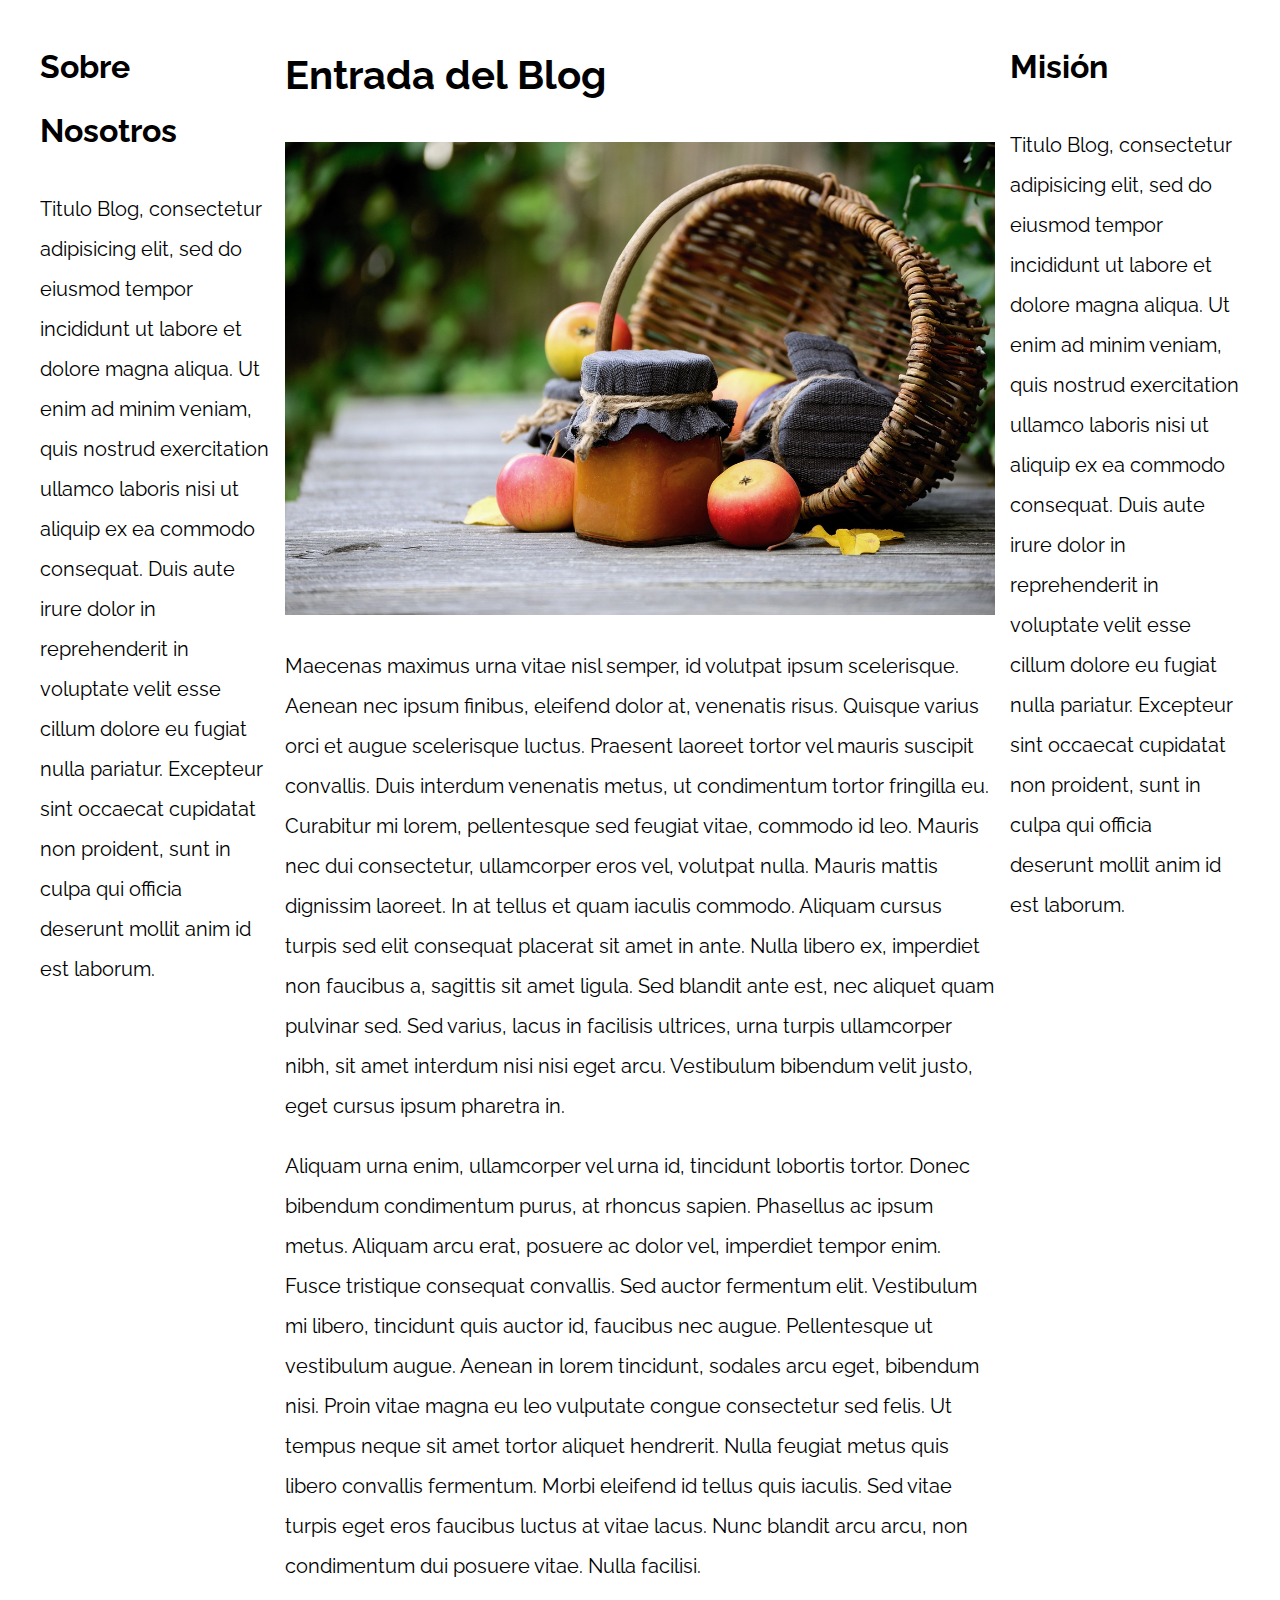
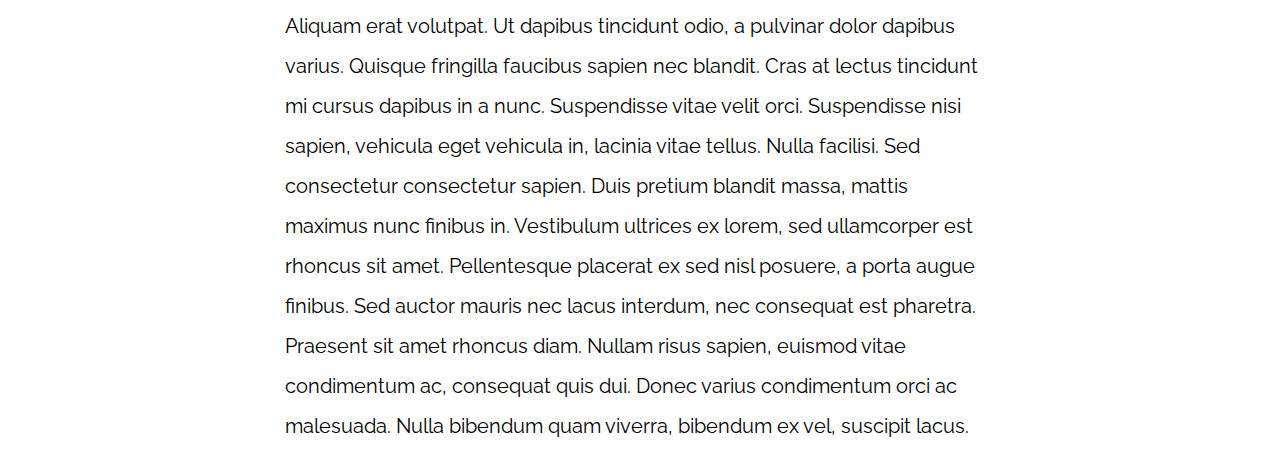
<file: PatronesRWD/06-3columnas_flexbox/index.html>
<!DOCTYPE html>
<html>

<head>
    <meta charset="utf-8">
    <title>Patrones Responsive Web Design</title>
    <link rel="stylesheet" href="https://necolas.github.io/normalize.css/8.0.1/normalize.css">
    <link href="https://fonts.googleapis.com/css?family=Raleway:400,700,900" rel="stylesheet">
    <link rel="stylesheet" href="css/styles.css">
    <meta name="viewport" content="width=device-width, initial-scale=1">
</head>

<body>

    <div class="contenedor contenedor-flex">
        <main class="contenido-principal">
            <article>
                <h1>Entrada del Blog</h1>
                <img src="img/imagen1.jpg">

                <p>Maecenas maximus urna vitae nisl semper, id volutpat ipsum scelerisque. Aenean nec ipsum finibus, eleifend dolor at, venenatis risus. Quisque varius orci et augue scelerisque luctus. Praesent laoreet tortor vel mauris suscipit convallis.
                    Duis interdum venenatis metus, ut condimentum tortor fringilla eu. Curabitur mi lorem, pellentesque sed feugiat vitae, commodo id leo. Mauris nec dui consectetur, ullamcorper eros vel, volutpat nulla. Mauris mattis dignissim laoreet.
                    In at tellus et quam iaculis commodo. Aliquam cursus turpis sed elit consequat placerat sit amet in ante. Nulla libero ex, imperdiet non faucibus a, sagittis sit amet ligula. Sed blandit ante est, nec aliquet quam pulvinar sed. Sed
                    varius, lacus in facilisis ultrices, urna turpis ullamcorper nibh, sit amet interdum nisi nisi eget arcu. Vestibulum bibendum velit justo, eget cursus ipsum pharetra in.</p>

                <p>Aliquam urna enim, ullamcorper vel urna id, tincidunt lobortis tortor. Donec bibendum condimentum purus, at rhoncus sapien. Phasellus ac ipsum metus. Aliquam arcu erat, posuere ac dolor vel, imperdiet tempor enim. Fusce tristique consequat
                    convallis. Sed auctor fermentum elit. Vestibulum mi libero, tincidunt quis auctor id, faucibus nec augue. Pellentesque ut vestibulum augue. Aenean in lorem tincidunt, sodales arcu eget, bibendum nisi. Proin vitae magna eu leo vulputate
                    congue consectetur sed felis. Ut tempus neque sit amet tortor aliquet hendrerit. Nulla feugiat metus quis libero convallis fermentum. Morbi eleifend id tellus quis iaculis. Sed vitae turpis eget eros faucibus luctus at vitae lacus.
                    Nunc blandit arcu arcu, non condimentum dui posuere vitae. Nulla facilisi.</p>

                <p>Aliquam erat volutpat. Ut dapibus tincidunt odio, a pulvinar dolor dapibus varius. Quisque fringilla faucibus sapien nec blandit. Cras at lectus tincidunt mi cursus dapibus in a nunc. Suspendisse vitae velit orci. Suspendisse nisi sapien,
                    vehicula eget vehicula in, lacinia vitae tellus. Nulla facilisi. Sed consectetur consectetur sapien. Duis pretium blandit massa, mattis maximus nunc finibus in. Vestibulum ultrices ex lorem, sed ullamcorper est rhoncus sit amet. Pellentesque
                    placerat ex sed nisl posuere, a porta augue finibus. Sed auctor mauris nec lacus interdum, nec consequat est pharetra. Praesent sit amet rhoncus diam. Nullam risus sapien, euismod vitae condimentum ac, consequat quis dui. Donec varius
                    condimentum orci ac malesuada. Nulla bibendum quam viverra, bibendum ex vel, suscipit lacus.</p>

            </article>
        </main>

        <aside class="sidebar-1 sidebar">
            <h2>Sobre Nosotros</h2>
            <p>Titulo Blog, consectetur adipisicing elit, sed do eiusmod tempor incididunt ut labore et dolore magna aliqua. Ut enim ad minim veniam, quis nostrud exercitation ullamco laboris nisi ut aliquip ex ea commodo consequat. Duis aute irure dolor
                in reprehenderit in voluptate velit esse cillum dolore eu fugiat nulla pariatur. Excepteur sint occaecat cupidatat non proident, sunt in culpa qui officia deserunt mollit anim id est laborum.</p>
        </aside>
        <aside class="sidebar-2 sidebar">
            <h2>Misión</h2>
            <p>Titulo Blog, consectetur adipisicing elit, sed do eiusmod tempor incididunt ut labore et dolore magna aliqua. Ut enim ad minim veniam, quis nostrud exercitation ullamco laboris nisi ut aliquip ex ea commodo consequat. Duis aute irure dolor
                in reprehenderit in voluptate velit esse cillum dolore eu fugiat nulla pariatur. Excepteur sint occaecat cupidatat non proident, sunt in culpa qui officia deserunt mollit anim id est laborum.</p>
        </aside>
    </div>

</body>

</html>
</file>
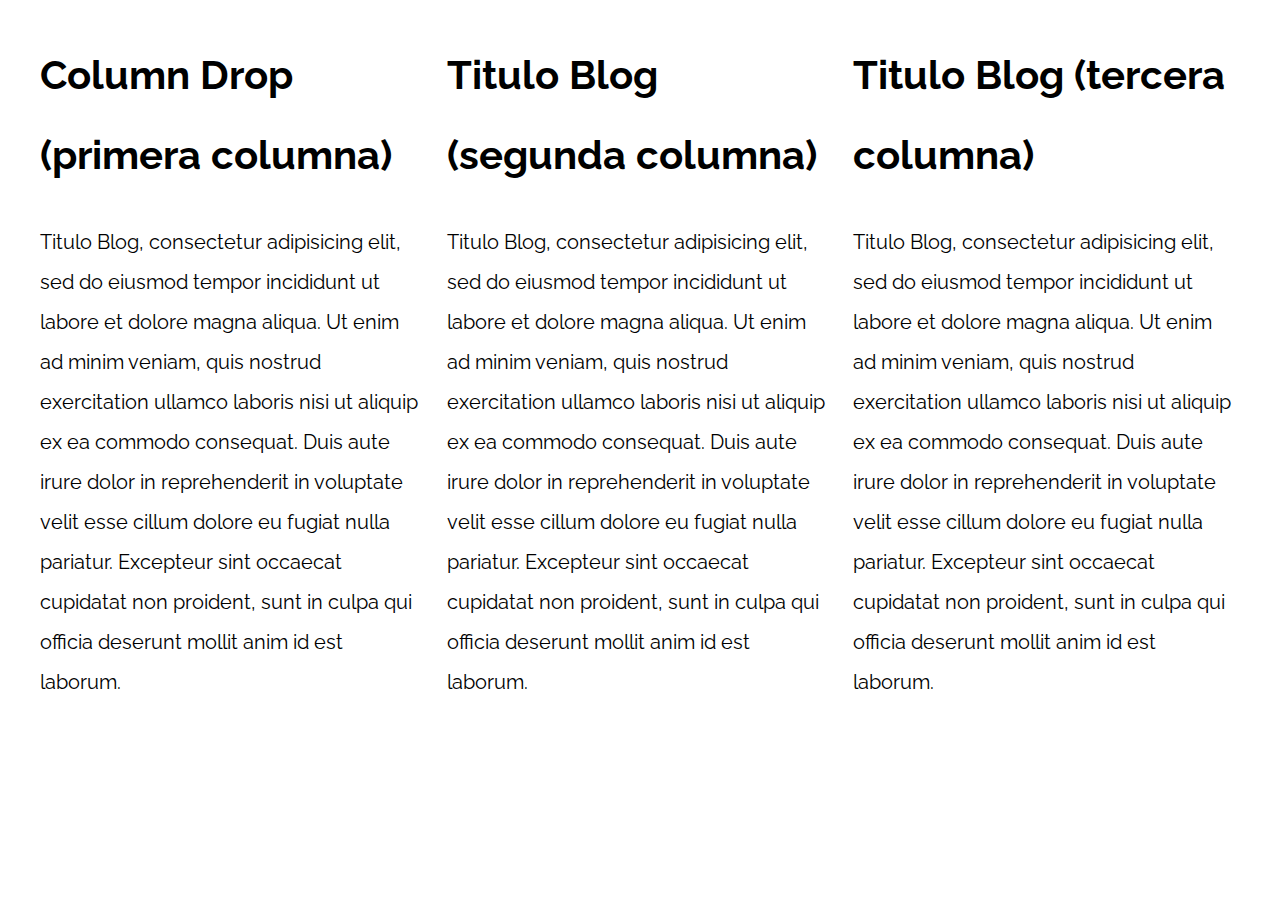
<file: PatronesRWD/07-column_drop_css_grid/index.html>
<!DOCTYPE html>
<html>

<head>
    <meta charset="utf-8">
    <title>Patrones Responsive Web Design</title>
    <link rel="stylesheet" href="https://necolas.github.io/normalize.css/8.0.1/normalize.css">
    <link href="https://fonts.googleapis.com/css?family=Raleway:400,700,900" rel="stylesheet">
    <link rel="stylesheet" href="css/styles.css">
    <meta name="viewport" content="width=device-width, initial-scale=1">
</head>

<body>

    <div class="contenedor column-drop-css">
        <main>
            <h1>Column Drop (primera columna)</h1>
            <p>
                Titulo Blog, consectetur adipisicing elit, sed do eiusmod tempor incididunt ut labore et dolore magna aliqua. Ut enim ad minim veniam, quis nostrud exercitation ullamco laboris nisi ut aliquip ex ea commodo consequat. Duis aute irure dolor in reprehenderit
                in voluptate velit esse cillum dolore eu fugiat nulla pariatur. Excepteur sint occaecat cupidatat non proident, sunt in culpa qui officia deserunt mollit anim id est laborum.
            </p>
        </main>

        <aside class="primera">
            <h1>Titulo Blog (segunda columna)</h1>
            <p>
                Titulo Blog, consectetur adipisicing elit, sed do eiusmod tempor incididunt ut labore et dolore magna aliqua. Ut enim ad minim veniam, quis nostrud exercitation ullamco laboris nisi ut aliquip ex ea commodo consequat. Duis aute irure dolor in reprehenderit
                in voluptate velit esse cillum dolore eu fugiat nulla pariatur. Excepteur sint occaecat cupidatat non proident, sunt in culpa qui officia deserunt mollit anim id est laborum.
            </p>
        </aside>

        <aside class="segunda">
            <h1>Titulo Blog (tercera columna)</h1>
            <p>
                Titulo Blog, consectetur adipisicing elit, sed do eiusmod tempor incididunt ut labore et dolore magna aliqua. Ut enim ad minim veniam, quis nostrud exercitation ullamco laboris nisi ut aliquip ex ea commodo consequat. Duis aute irure dolor in reprehenderit
                in voluptate velit esse cillum dolore eu fugiat nulla pariatur. Excepteur sint occaecat cupidatat non proident, sunt in culpa qui officia deserunt mollit anim id est laborum.
            </p>
        </aside>
    </div>

</body>

</html>
</file>
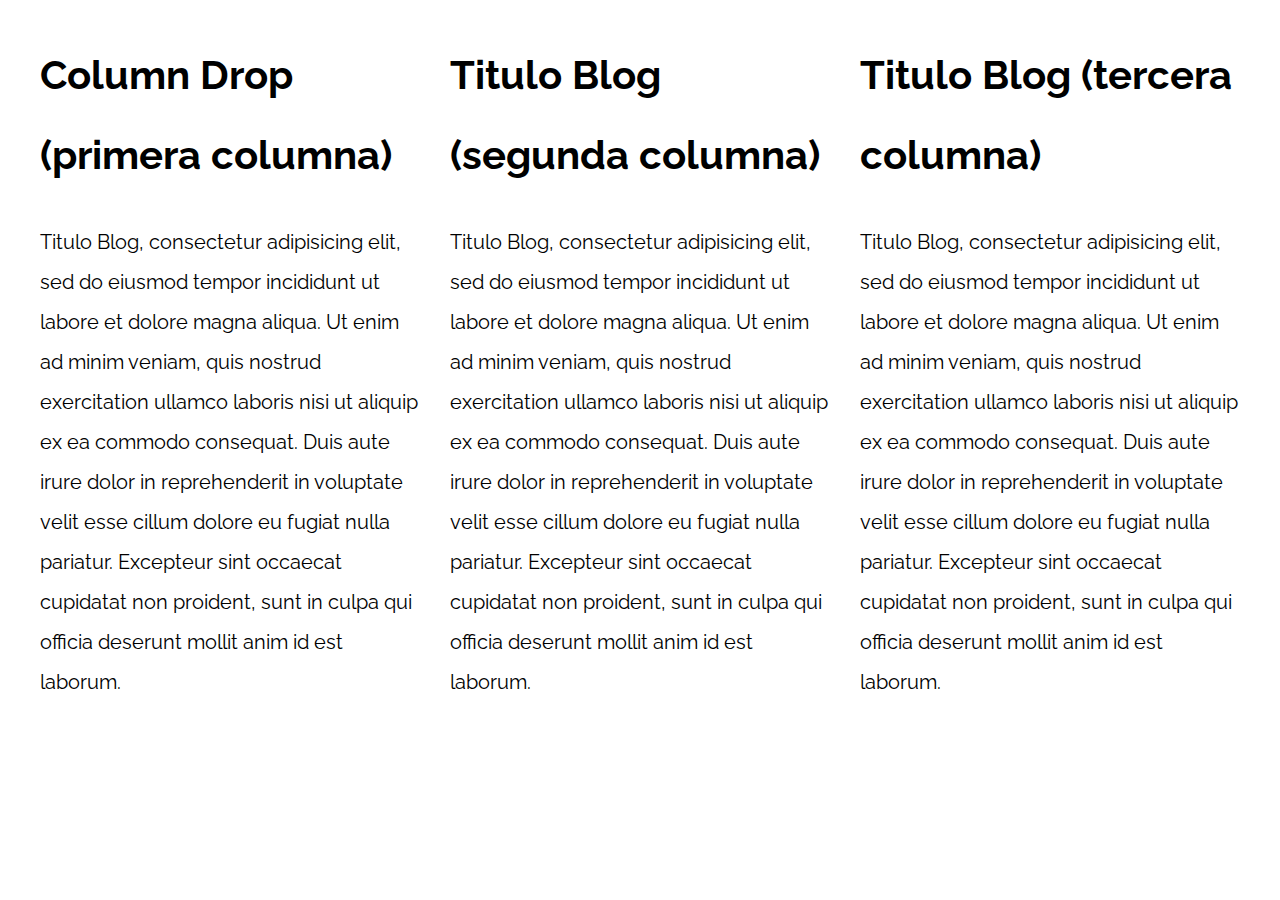
<file: PatronesRWD/08-column_drop_flexbox/index.html>
<!DOCTYPE html>
<html>

<head>
    <meta charset="utf-8">
    <title>Patrones Responsive Web Design</title>
    <link rel="stylesheet" href="https://necolas.github.io/normalize.css/8.0.1/normalize.css">
    <link href="https://fonts.googleapis.com/css?family=Raleway:400,700,900" rel="stylesheet">
    <link rel="stylesheet" href="css/styles.css">
    <meta name="viewport" content="width=device-width, initial-scale=1">
</head>

<body>

    <div class="contenedor column-drop-flex">
        <main class="contenido-principal">
            <h1>Column Drop (primera columna)</h1>
            <p>
                Titulo Blog, consectetur adipisicing elit, sed do eiusmod tempor incididunt ut labore et dolore magna aliqua. Ut enim ad minim veniam, quis nostrud exercitation ullamco laboris nisi ut aliquip ex ea commodo consequat. Duis aute irure dolor in reprehenderit
                in voluptate velit esse cillum dolore eu fugiat nulla pariatur. Excepteur sint occaecat cupidatat non proident, sunt in culpa qui officia deserunt mollit anim id est laborum.
            </p>
        </main>

        <aside class="primera">
            <h1>Titulo Blog (segunda columna)</h1>
            <p>
                Titulo Blog, consectetur adipisicing elit, sed do eiusmod tempor incididunt ut labore et dolore magna aliqua. Ut enim ad minim veniam, quis nostrud exercitation ullamco laboris nisi ut aliquip ex ea commodo consequat. Duis aute irure dolor in reprehenderit
                in voluptate velit esse cillum dolore eu fugiat nulla pariatur. Excepteur sint occaecat cupidatat non proident, sunt in culpa qui officia deserunt mollit anim id est laborum.
            </p>
        </aside>

        <aside class="segunda">
            <h1>Titulo Blog (tercera columna)</h1>
            <p>
                Titulo Blog, consectetur adipisicing elit, sed do eiusmod tempor incididunt ut labore et dolore magna aliqua. Ut enim ad minim veniam, quis nostrud exercitation ullamco laboris nisi ut aliquip ex ea commodo consequat. Duis aute irure dolor in reprehenderit
                in voluptate velit esse cillum dolore eu fugiat nulla pariatur. Excepteur sint occaecat cupidatat non proident, sunt in culpa qui officia deserunt mollit anim id est laborum.
            </p>
        </aside>
    </div>

</body>

</html>
</file>
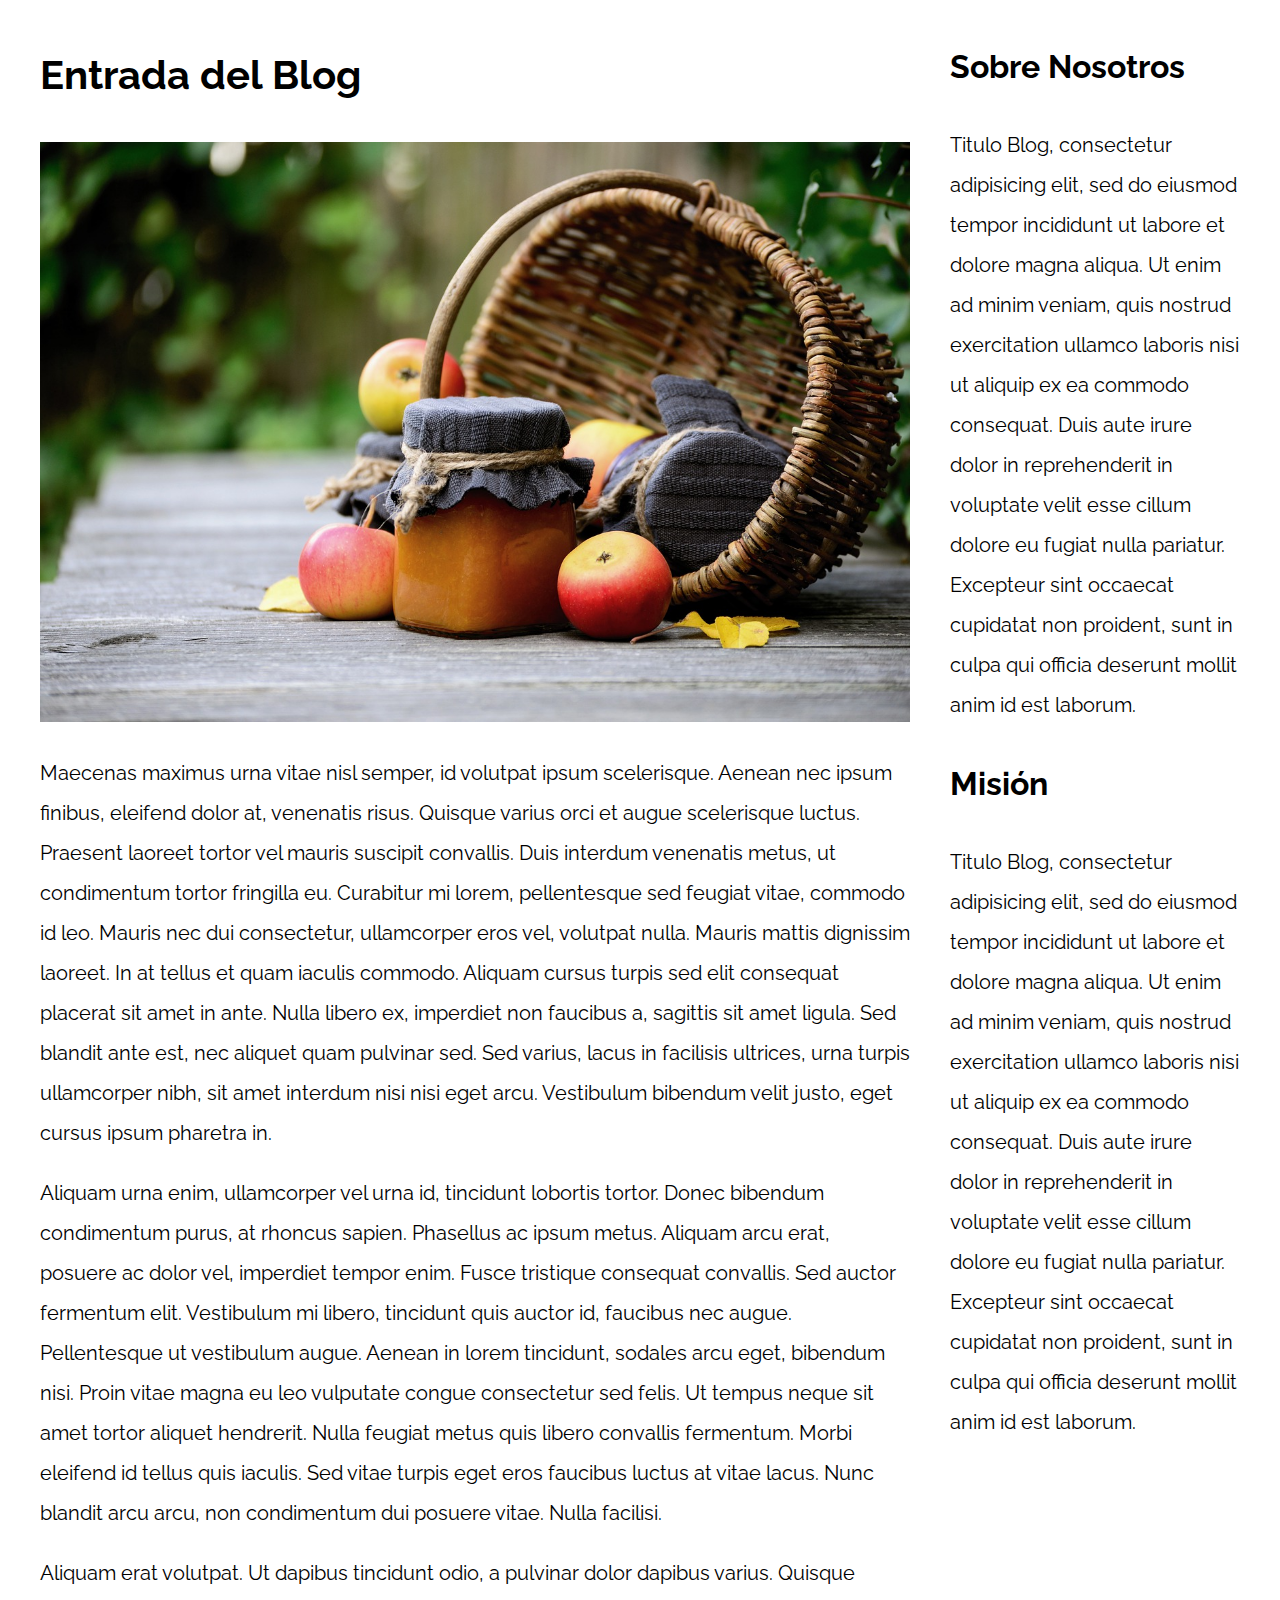
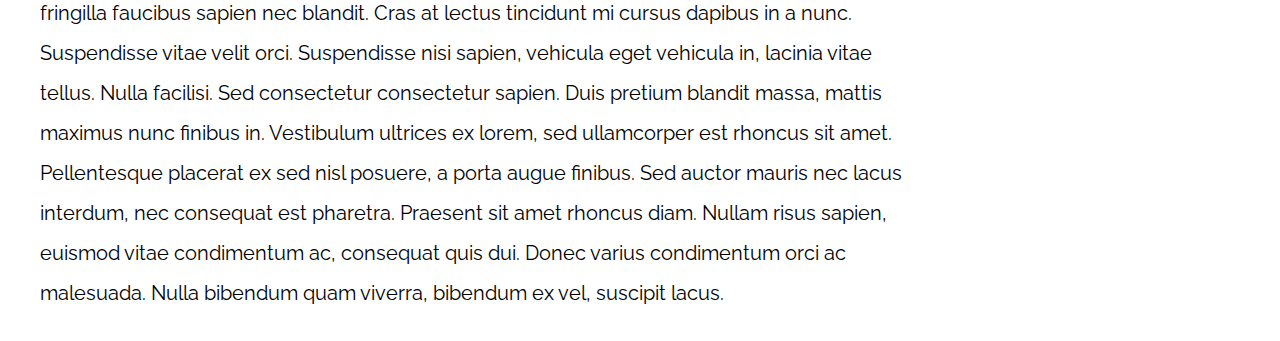
<file: PatronesRWD/09-con_sidebar_css_grid/index.html>
<!DOCTYPE html>
<html>

<head>
    <meta charset="utf-8">
    <title>Patrones Responsive Web Design</title>
    <link rel="stylesheet" href="https://necolas.github.io/normalize.css/8.0.1/normalize.css">
    <link href="https://fonts.googleapis.com/css?family=Raleway:400,700,900" rel="stylesheet">
    <link rel="stylesheet" href="css/styles.css">
    <meta name="viewport" content="width=device-width, initial-scale=1">
</head>

<body>

    <div class="contenedor con-sidebar">
        <article>
            <h1>Entrada del Blog</h1>
            <img src="img/imagen1.jpg">

            <p>Maecenas maximus urna vitae nisl semper, id volutpat ipsum scelerisque. Aenean nec ipsum finibus, eleifend dolor at, venenatis risus. Quisque varius orci et augue scelerisque luctus. Praesent laoreet tortor vel mauris suscipit convallis. Duis
                interdum venenatis metus, ut condimentum tortor fringilla eu. Curabitur mi lorem, pellentesque sed feugiat vitae, commodo id leo. Mauris nec dui consectetur, ullamcorper eros vel, volutpat nulla. Mauris mattis dignissim laoreet. In at
                tellus et quam iaculis commodo. Aliquam cursus turpis sed elit consequat placerat sit amet in ante. Nulla libero ex, imperdiet non faucibus a, sagittis sit amet ligula. Sed blandit ante est, nec aliquet quam pulvinar sed. Sed varius, lacus
                in facilisis ultrices, urna turpis ullamcorper nibh, sit amet interdum nisi nisi eget arcu. Vestibulum bibendum velit justo, eget cursus ipsum pharetra in.</p>

            <p>Aliquam urna enim, ullamcorper vel urna id, tincidunt lobortis tortor. Donec bibendum condimentum purus, at rhoncus sapien. Phasellus ac ipsum metus. Aliquam arcu erat, posuere ac dolor vel, imperdiet tempor enim. Fusce tristique consequat
                convallis. Sed auctor fermentum elit. Vestibulum mi libero, tincidunt quis auctor id, faucibus nec augue. Pellentesque ut vestibulum augue. Aenean in lorem tincidunt, sodales arcu eget, bibendum nisi. Proin vitae magna eu leo vulputate
                congue consectetur sed felis. Ut tempus neque sit amet tortor aliquet hendrerit. Nulla feugiat metus quis libero convallis fermentum. Morbi eleifend id tellus quis iaculis. Sed vitae turpis eget eros faucibus luctus at vitae lacus. Nunc
                blandit arcu arcu, non condimentum dui posuere vitae. Nulla facilisi.</p>

            <p>Aliquam erat volutpat. Ut dapibus tincidunt odio, a pulvinar dolor dapibus varius. Quisque fringilla faucibus sapien nec blandit. Cras at lectus tincidunt mi cursus dapibus in a nunc. Suspendisse vitae velit orci. Suspendisse nisi sapien,
                vehicula eget vehicula in, lacinia vitae tellus. Nulla facilisi. Sed consectetur consectetur sapien. Duis pretium blandit massa, mattis maximus nunc finibus in. Vestibulum ultrices ex lorem, sed ullamcorper est rhoncus sit amet. Pellentesque
                placerat ex sed nisl posuere, a porta augue finibus. Sed auctor mauris nec lacus interdum, nec consequat est pharetra. Praesent sit amet rhoncus diam. Nullam risus sapien, euismod vitae condimentum ac, consequat quis dui. Donec varius
                condimentum orci ac malesuada. Nulla bibendum quam viverra, bibendum ex vel, suscipit lacus.</p>
        </article>
        <aside>
            <h2>Sobre Nosotros</h2>
            <p>Titulo Blog, consectetur adipisicing elit, sed do eiusmod tempor incididunt ut labore et dolore magna aliqua. Ut enim ad minim veniam, quis nostrud exercitation ullamco laboris nisi ut aliquip ex ea commodo consequat. Duis aute irure dolor
                in reprehenderit in voluptate velit esse cillum dolore eu fugiat nulla pariatur. Excepteur sint occaecat cupidatat non proident, sunt in culpa qui officia deserunt mollit anim id est laborum.</p>


            <h2>Misión</h2>
            <p>Titulo Blog, consectetur adipisicing elit, sed do eiusmod tempor incididunt ut labore et dolore magna aliqua. Ut enim ad minim veniam, quis nostrud exercitation ullamco laboris nisi ut aliquip ex ea commodo consequat. Duis aute irure dolor
                in reprehenderit in voluptate velit esse cillum dolore eu fugiat nulla pariatur. Excepteur sint occaecat cupidatat non proident, sunt in culpa qui officia deserunt mollit anim id est laborum.</p>
        </aside>
    </div>

</body>

</html>
</file>
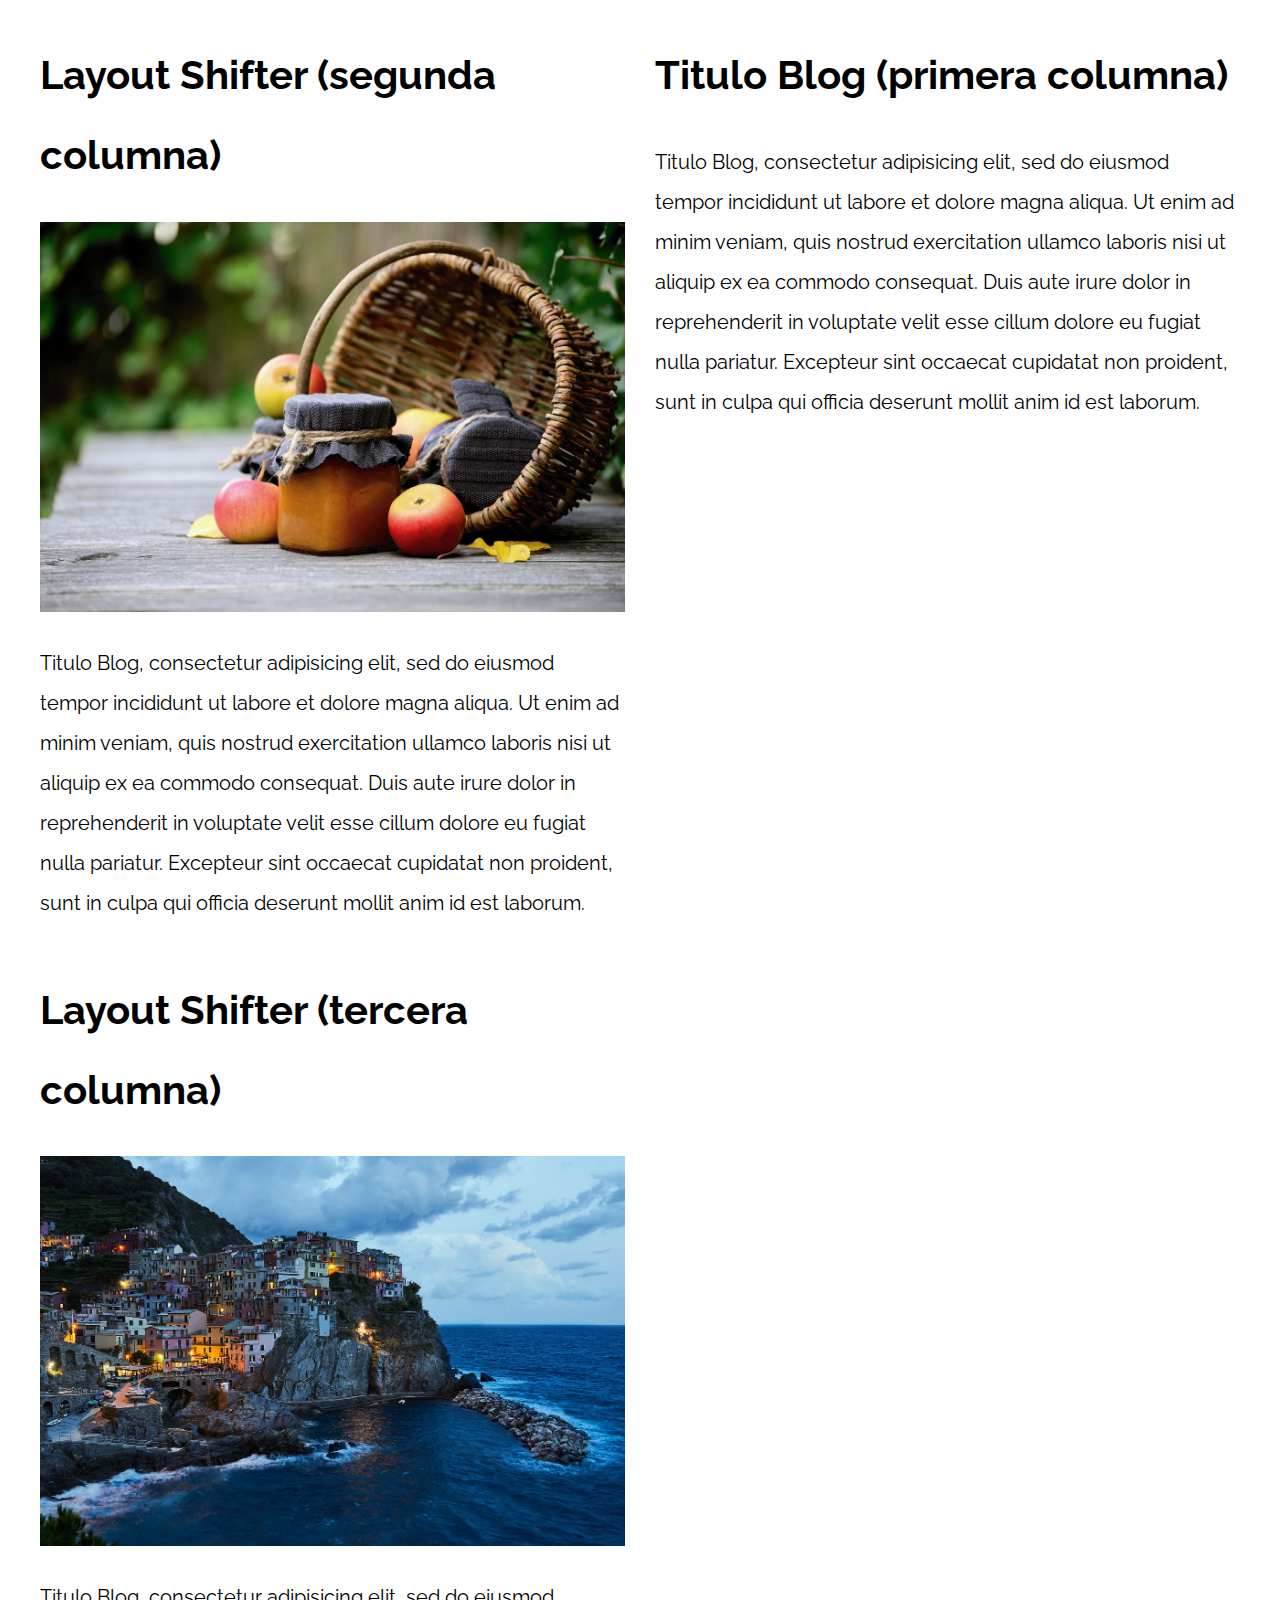
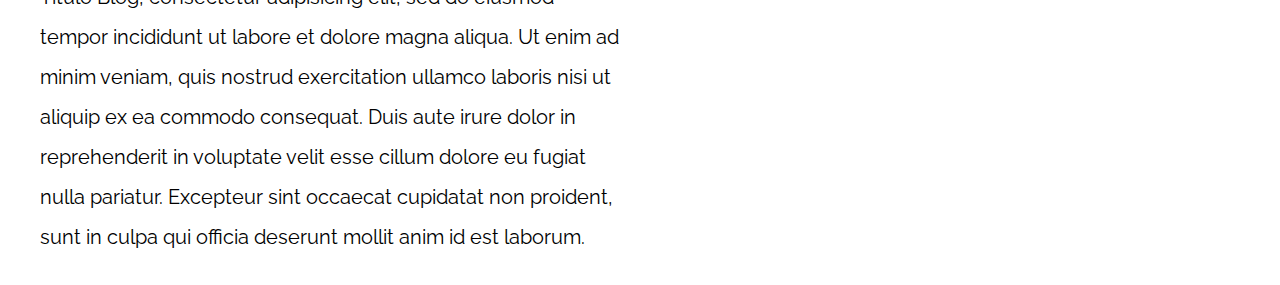
<file: PatronesRWD/11-layout_shifter_css_grid/index.html>
<!DOCTYPE html>
<html>

<head>
    <meta charset="utf-8">
    <title>Patrones Responsive Web Design</title>
    <link rel="stylesheet" href="https://necolas.github.io/normalize.css/8.0.1/normalize.css">
    <link href="https://fonts.googleapis.com/css?family=Raleway:400,700,900" rel="stylesheet">
    <link rel="stylesheet" href="css/styles.css">
    <meta name="viewport" content="width=device-width, initial-scale=1">
</head>

<body>

    <div class="contenedor layout-shifter">
        <aside class="sidebar">
            <h1>Titulo Blog (primera columna)</h1>
            <p>
                Titulo Blog, consectetur adipisicing elit, sed do eiusmod tempor incididunt ut labore et dolore magna aliqua. Ut enim ad minim veniam, quis nostrud exercitation ullamco laboris nisi ut aliquip ex ea commodo consequat. Duis aute irure dolor in reprehenderit
                in voluptate velit esse cillum dolore eu fugiat nulla pariatur. Excepteur sint occaecat cupidatat non proident, sunt in culpa qui officia deserunt mollit anim id est laborum.
            </p>
        </aside>

        <main class="contenido-principal">
            <article class="entrada-blog">
                <h1>Layout Shifter (segunda columna)</h1>
                <img src="img/imagen1.jpg">
                <p>
                    Titulo Blog, consectetur adipisicing elit, sed do eiusmod tempor incididunt ut labore et dolore magna aliqua. Ut enim ad minim veniam, quis nostrud exercitation ullamco laboris nisi ut aliquip ex ea commodo consequat. Duis aute irure dolor in reprehenderit
                    in voluptate velit esse cillum dolore eu fugiat nulla pariatur. Excepteur sint occaecat cupidatat non proident, sunt in culpa qui officia deserunt mollit anim id est laborum.
                </p>
            </article>

            <article class="entrada-blog">
                <h1>Layout Shifter (tercera columna)</h1>
                <img src="img/imagen2.jpg">
                <p>
                    Titulo Blog, consectetur adipisicing elit, sed do eiusmod tempor incididunt ut labore et dolore magna aliqua. Ut enim ad minim veniam, quis nostrud exercitation ullamco laboris nisi ut aliquip ex ea commodo consequat. Duis aute irure dolor in reprehenderit
                    in voluptate velit esse cillum dolore eu fugiat nulla pariatur. Excepteur sint occaecat cupidatat non proident, sunt in culpa qui officia deserunt mollit anim id est laborum.
                </p>
            </article>
        </main>
    </div>

</body>

</html>
</file>
<file: freelancer_inicio/css/style.css>
:root {
    --blanco: #ffffff;
    --oscuro: #212121;
    --primario: #FFC107;
    --secundario: #0097A7;
    --gris: #757575;
    --grisClaro: #DFE9F3;
}


/* GLOBALES */

html {
    font-size: 62.5%;
    box-sizing: border-box;
    /* Esto hace que cuando nosotros definamos un cierto tamaño para una caja y le agreguemos un padding, eso no aumente el tamaño de nuestra caja, sino que se mantenga */
    scroll-snap-type: y mandatory;
}

*,
*:before,
*:after {
    /* Before y after son seudo elementos, en si no aparecen en el html pero si pueden usarse para el css */
    box-sizing: inherit;
}

* {}

body {
    font-size: 16px;
    /* 1 rem = 10px  */
    font-family: 'Montserrat', sans-serif;
    background-image: linear-gradient(to top, var(--grisClaro) 0%, var(--blanco) 100%);
    /* Sirve para hacer el degradado, primero le dijimos hacia donde va a ser el degradado, luego cual es el primer color y luego hasta que color lo tiene que llevar. */
}

.contenedor {
    max-width: 120rem;
    margin: 0 auto;
}

.boton {
    background-color: var(--secundario);
    color: var(--blanco);
    padding: 1rem 2rem;
    margin-top: 1rem;
    font-size: 1.5rem;
    /*  Tamaño de la fuente */
    text-decoration: none;
    /* Elimina la linea del boton */
    text-transform: uppercase;
    /* Pone el texto en mayusculas */
    font-weight: bold;
    /* Pone el texto en negritas */
    border-radius: 1rem;
    /* Redondea el borde del boton */
    text-align: center;
    /* Alinea el texto dentro del boton */
    border: none;
}

.boton:hover {
    cursor: pointer;
    /* Esto hace que cuando pasemos por encima del boton el mouse se convierta en una manito */
}

@media (min-width: 768) {
    .boton {
        width: auto;
    }
}

.sombra {
    -webkit-box-shadow: 4px 0px 33px 12px rgba(0, 0, 0, 0.36);
    -moz-box-shadow: 4px 0px 33px 12px rgba(0, 0, 0, 0.36);
    box-shadow: 4px 0px 33px 12px rgba(0, 0, 0, 0.36);
    background-color: var(--blanco);
    padding: 2rem;
    margin-top: 2rem;
    border-radius: 1rem;
}


/* TIPOGRAFIAS */

h1 {
    font-size: 3.8rem;
}

h2 {
    font-size: 2.8rem;
}

h3 {
    font-size: 1.8rem;
}

h1,
h2,
h3 {
    text-align: center;
}


/* TITULOS */

.titulo span {
    font-size: 2rem;
}


/* UTILIDADES */

.w-100 {
    width: 100%;
}


/* NAV. PRINCIPAL */

.nav-bg {
    background-color: var(--secundario);
}

.navegacion-principal {
    display: flex;
    flex-direction: column;
    align-items: center;
}

@media (min-width: 768px) {
    .navegacion-principal {
        flex-direction: row;
        justify-content: space-between;
    }
}

.navegacion-principal a {
    color: var(--blanco);
    text-decoration: none;
    font-size: 2rem;
    padding: 1rem;
}

.navegacion-principal a:hover {
    background-color: var(--primario);
    color: var(--oscuro);
}


/* HERO */

.hero {
    background-image: url(/freelancer_inicio/img/hero.jpg);
    /* Esto invoca la imagen en nuestro sitio web  */
    background-repeat: no-repeat;
    /* Esto hace que la imagen no se repita  */
    background-size: cover;
    /*Esto va a hacer que la imagen cubra todo el tamaño del div*/
    height: 450px;
    position: relative;
    /* Siempre el elemento padre tiene que tener posicion relativa para que el hijo tenga posicion absoluta */
}

.contenido-hero {
    position: absolute;
    background-color: rgb( 0 0 0 / 60%);
    width: 100%;
    height: 100%;
    display: flex;
    flex-direction: column;
    align-items: center;
    justify-content: center;
}

.contenido-hero h2,
.contenido-hero p {
    color: var(--blanco);
}


/* Scroll snap */

.servicios,
.navegacion-principal,
.formulario {
    scroll-snap-align: center;
    scroll-snap-stop: always;
}


/* SERVICIOS */

@media (min-width: 768px) {
    .servicios {
        display: grid;
        grid-template-columns: repeat(3, 1fr);
        /* 1fr = 33.3% */
        column-gap: 5rem;
    }
}

.servicio {
    display: flex;
    flex-direction: column;
    align-items: center;
}

.servicio h3 {
    font-weight: bold;
}

.servicio .iconos {
    height: 15rem;
    width: 15rem;
    background-color: var(--primario);
    border-radius: 50%;
    /*  Al colocarle borde de 50% se logra un circulo exacto  */
    display: flex;
    justify-content: center;
    align-items: center;
}

.servicio p {
    line-height: 2;
    /* Esto sirve para modificar el interlineado del texto */
    text-align: center;
    /* Esto es para centrar el texto */
}


/* CONTACTO */

.formulario {
    background-color: var(--gris);
    width: min( 60rem, 100%);
    /* Utiliza el valor mas pequeño, y sino utiliza el 100% */
    margin: 0 auto;
    /* Esto se utiliza para centrar el formulario. Siempre para formularios cuyo padre no es un display flex conviene utilizar este metodo */
    padding: 2rem;
    border-radius: 1.5rem;
}

.formulario fieldset {
    border: none;
    /* Todo esto elimina el borde que tenia el formulario de contacto por defecto.. */
}

.formulario legend {
    color: var(--primario);
    text-align: center;
    font-size: 1.8rem;
    text-transform: uppercase;
    font-weight: 700;
    margin-bottom: 2rem;
}

@media (min-width: 768px) {
    .contenedor-campos {
        display: grid;
        grid-template-columns: repeat(2, 1fr);
        grid-template-rows: auto auto 20rem;
        column-gap: 1rem;
        /* Separacion de las columnas */
    }
    .campo:nth-child(3) {
        /* Esto selecciona el tercer elemento que tenga la clase campo. Con esto avitamos generar una nueva clase  */
        grid-column: 1 / 3;
    }
    .campo:nth-child(4) {
        grid-column: 1/3;
    }
}

.campo {
    margin-bottom: 1.5rem;
}

.campo label {
    color: var(--blanco);
    font-weight: bold;
    margin-bottom: .5rem;
    display: block;
}

.campo {
    margin-bottom: 1rem;
}

.input-text {
    width: 100%;
    border: none;
    padding: 0.8rem;
    border-radius: 1rem;
}

.campo textarea {
    height: 17rem;
}


/* FOOTER */

.footer {
    text-align: center;
}
</file>
<file: FrontEndStore_inicio/FrontEndStore_inicio/css/styles.css>
:root {
    --primario: #9C27B0;
    --primarioOscuro: #89119D;
    --secundario: #FFCE00;
    --secundarioOscuro: rgb(233, 287, 2);
    --blanco: #FFF;
    --negro: #000;
    --fuentePrincipal: 'Staatliches', cursive;
}

html {
    box-sizing: border-box;
    font-size: 62.5%;
    /* De esta manera podemos definir que 1rem sea igual a 10px  */
}

*,
*:before,
*:after {
    /* Los * son selectores universales que seleccionan todos los elementos  */
    box-sizing: inherit;
}


/* Una vez definido lo que fue la paleta de colores, y demas cosas que vamos a reutilizar en todo el desarrollo. Definimos los globales */


/* GLOBALES */

body {
    background-color: var(--primario);
    font-size: 1.6rem;
    line-height: 1.5;
    /* Es 1.5 de la base de la fuente */
}

p {
    font-size: 1.8rem;
    font-family: Arial, Helvetica, sans-serif;
    /*  La idea es que todos los parrafos se vean iguales, van a utilizar Helvetica y san serif */
    color: var(--blanco);
}

a {
    text-decoration: none;
    /* Con esto le saco a todos los enlaces ese interlineado que tienen en la parte inferior*/
}

img {
    width: 100%;
    border-radius: 1.5rem;
}

.contenedor {
    max-width: 90rem;
    /* Tamaño maximo */
    margin: 0 auto;
    /*  Esto es para centrar el contenido */
}

h1,
h2,
h3 {
    text-align: center;
    color: var(--secundario);
    font-family: var(--fuentePrincipal);
}

h1 {
    font-size: 4rem;
}

h2 {
    font-size: 3.2rem;
}

h3 {
    font-size: 2.4rem;
}


/* HEADER */

.header {
    display: flex;
    justify-content: center;
    /*  Ambos para centrar el logo */
}

.header__logo {
    margin: 3rem 0;
    /* Separacion del borde */
}


/* FOOTER */

.footer {
    background-color: var(--primarioOscuro);
    padding: 1rem;
    margin-top: 2rem;
}

.footer__texto {
    font-family: var(--fuentePrincipal);
    text-align: center;
    font-size: 2.2rem;
}


/* NAVEGACION */

.navegacion {
    background-color: var(--primarioOscuro);
    padding: 1rem;
    /* Esto para hacer mas ancha la barra de navegacion */
    display: flex;
    justify-content: center;
    /* Esto para centrar el contenido de la barra de navegacion */
    gap: 2rem;
    /* Esto hace que cada elemento se separe en la medida que le pasemos */
}

.navegacion__enlace {
    font-family: var(--fuentePrincipal);
    color: var(--blanco);
    font-size: 3rem;
    /* Tamaño de la fuente */
}

.navegacion__enlace--activo,
.navegacion__enlace:hover {
    color: var(--secundario);
}


/** GRID **/

.grid {
    display: grid;
    grid-template-columns: repeat(2, 1fr);
    /* Esto hace que se distribuya los elementos en dos columnas */
    column-gap: 2rem;
    /* Esto le da una separacion entre columnas */
    row-gap: 3rem;
    /* Esto da una separacion entre filas */
}

@media (min-width: 768px) {
    /* Con esto si la resolucion de la pantalla es mayor a 768px en ves de dos columnas se ve en tres columnas */
    .grid {
        grid-template-columns: repeat(3, 1fr);
    }
}


/* PRODUCTOS */

.producto {
    background-color: var(--primarioOscuro);
    padding: 1rem;
    border-radius: 2rem;
}

.producto__imagen {
    border-radius: 1.5rem;
}

.producto__nombre {
    font-size: 3rem;
}

.producto__precio {
    font-size: 2.4rem;
    color: var(--secundario);
}

.producto__nombre,
.producto__precio {
    font-family: var(--fuentePrincipal);
    text-align: center;
    margin: 1rem 0;
    line-height: 1.2;
    /* Interlineado */
}


/* GRAFICOS */

.grafico {
    min-height: 30rem;
    background-repeat: no-repeat;
    /* Esto es para que la imagen no se repita */
    background-size: cover;
    /* Con esto la imagen cubre todo el espacio */
    grid-column: 1 / 3;
}

.grafico--camisas {
    grid-row: 2 / 3;
    background-image: url(../img/grafico1.jpg);
    border-radius: 1.5rem;
}

.grafico--node {
    background-image: url(../img/grafico2.jpg);
    grid-row: 8 / 9;
    border-radius: 1.5rem;
}

@media (min-width: 768px) {
    .grafico--node {
        grid-row: 5 / 6;
        grid-column: 2 / 4;
    }
}


/* NOSOTROS */

.nosotros {
    display: grid;
}

@media (min-width: 768px) {
    .nosotros {
        grid-template-columns: repeat(2, auto);
        /* De esta manera creamos dos columnas totalmente iguales, por eso conviene usar grid */
        column-gap: 2rem;
    }
    .nosotros__imagen {
        grid-column: 2 / 3;
    }
}

.nosotros__contenido {
    font-family: var(--fuentePrincipal);
    font-size: 1.5rem;
}

.nosotros__imagen {
    margin-top: 2rem;
    grid-row: 1 / 2;
    /* Con esto hacemos que la imagen pase a estar arriba cuando achicamos la resolucion */
}


/* BLOQUES */

.bloques {
    display: grid;
    grid-template-columns: repeat(2, 1fr);
    gap: 2rem;
}

@media (min-width: 768px) {
    .bloques {
        grid-template-columns: repeat(4, 1fr);
        text-align: center;
    }
}

.bloque {
    text-align: center;
}

.bloque__titulo {
    margin: 0;
}


/* PAGINA DEL PRODUCTO */

@media (min-width: 768px) {
    .camisa {
        display: grid;
        grid-template-columns: repeat(2, 1fr);
        column-gap: 2rem;
    }
}

.formulario {
    display: grid;
    grid-template-columns: repeat(2, 1fr);
    gap: 2rem;
}

.formulario__campo {
    border-color: var(--primarioOscuro);
    /* Color del borde */
    border-width: 1rem;
    /*  Tamaño del borde */
    border-style: solid;
    /*  Estilo de borde */
    /* Podriamos usar tambien solo border, pasandole los atributos de esa manera, seria exactamente lo mismo */
    border: 1rem solid var(--primarioOscuro);
    background-color: var(--primario);
    /* De esta manera el boton va a utilizar el color de fondo del sitio web */
    color: var(--blanco);
    font-size: 1.8rem;
    font-family: Arial, Helvetica, sans-serif;
    padding: .7rem;
    appearance: none;
}

.formulario__campo:hover {
    cursor: pointer;
}

.formulario__submit {
    background-color: var(--secundario);
    border: none;
    font-size: 1.5rem;
    font-family: var(--fuentePrincipal);
    padding: 1.5rem;
    transition: background-color .5s ease;
    /* Esto hace una transicion, del color secundario al secundario oscuro en este caso. Para que funcione hay que pasarle la propiedad que queremos que aplique */
    /* ademas se le pasa el tiempo que queremos que tarde, y despues el tipo de animacion, que hay varias  */
    transition: font-size 0.3s ease;
    grid-column: 1 / 3;
}

.formulario__submit:hover {
    font-size: 1.7rem;
    cursor: pointer;
    background-color: var(--secundarioOscuro);
}
</file>
<file: PatronesRWD/01-2columnas_iguales_css_grid/css/styles.css>
html {
    box-sizing: border-box;
    font-size: 62.5%;
}

*,
*:before,
*:after {
    box-sizing: inherit;
}

body {
    font-family: 'Raleway', sans-serif;
    font-size: 1.6rem;
}

img {
    max-width: 100%;
}

h1 {
    font-size: 4rem;
}

.contenedor {
    max-width: 1200px;
    width: 95%;
    margin: 0 auto;
}

.entrada-blog a {
    display: inline-block;
    background-color: #2196F3;
    color: white;
    padding: 10px 20px;
    text-decoration: none;
    font-weight: bold;
    text-transform: uppercase;
}


/** CODIGO AQUI **/

@media (min-width: 768px) {
    .dos-columnas {
        display: grid;
        grid-template-columns: repeat(2, 1fr);
        column-gap: 3rem;
        text-align: center;
    }
}
</file>
<file: PatronesRWD/02-2columnas_iguales_flexbox/css/styles.css>
html {
    box-sizing: border-box;
    font-size: 62.5%;
}

*,
*:before,
*:after {
    box-sizing: inherit;
}

body {
    font-family: 'Raleway', sans-serif;
    font-size: 1.6rem;
}

img {
    max-width: 100%;
}

h1 {
    font-size: 4rem;
}

.contenedor {
    max-width: 1200px;
    width: 95%;
    margin: 0 auto;
}

.entrada-blog a {
    display: inline-block;
    background-color: #2196F3;
    color: white;
    padding: 10px 20px;
    text-decoration: none;
    font-weight: bold;
    text-transform: uppercase;
}


/** CODIGO AQUI **/

@media (min-width: 768px) {
    .dos-columnas {
        display: flex;
        justify-content: space-between;
        gap: 2rem;
    }
}
</file>
<file: PatronesRWD/03-3columnas_iguales_css_grid/css/styles.css>
html {
    box-sizing: border-box;
    font-size: 62.5%;
}

*,
*:before,
*:after {
    box-sizing: inherit;
}

body {
    font-family: 'Raleway', sans-serif;
    font-size: 1.6rem;
}

img {
    max-width: 100%;
}

h1 {
    font-size: 4rem;
}

.contenedor {
    max-width: 1200px;
    width: 95%;
    margin: 0 auto;
}

.entrada-blog a {
    display: inline-block;
    background-color: #2196F3;
    color: white;
    padding: 10px 20px;
    text-decoration: none;
    font-weight: bold;
    text-transform: uppercase;
}


/** CODIGO AQUI **/

@media (min-width: 768px) {
    .tres-columnas {
        display: grid;
        grid-template-columns: repeat(3, 1fr);
        column-gap: 2rem;
        text-align: center;
    }
}
</file>
<file: PatronesRWD/04-3columnas_iguales_flexbox/css/styles.css>
html {
    box-sizing: border-box;
    font-size: 62.5%;
}

*,
*:before,
*:after {
    box-sizing: inherit;
}

body {
    font-family: 'Raleway', sans-serif;
    font-size: 1.6rem;
}

img {
    max-width: 100%;
}

h1 {
    font-size: 4rem;
}

.contenedor {
    max-width: 1200px;
    width: 95%;
    margin: 0 auto;
}

.entrada-blog a {
    display: inline-block;
    background-color: #2196F3;
    color: white;
    padding: 10px 20px;
    text-decoration: none;
    font-weight: bold;
    text-transform: uppercase;
}


/** CODIGO AQUI **/

@media (min-width: 768px) {
    .tres-columnas {
        display: flex;
        gap: 2rem;
    }
}
</file>
<file: PatronesRWD/05-3columnas_css_grid/css/styles.css>
html {
    box-sizing: border-box;
    font-size: 62.5%;
}

*,
*:before,
*:after {
    box-sizing: inherit;
}

body {
    font-family: 'Raleway', sans-serif;
    font-size: 1.6rem;
    line-height: 2;
}

img {
    max-width: 100%;
}

h1 {
    font-size: 4rem;
}

h2 {
    font-size: 3.2rem;
}

.contenedor {
    max-width: 1200px;
    width: 95%;
    margin: 0 auto;
}

p {
    font-size: 2rem;
}

.entrada-blog a {
    display: inline-block;
    background-color: #2196F3;
    color: white;
    padding: 10px 20px;
    text-decoration: none;
    font-weight: bold;
    text-transform: uppercase;
}


/** CODIGO AQUI **/

@media (min-width: 768px) {
    .contenedor-grid {
        display: grid;
        grid-template-areas: "izquierda contenido derecha";
        /* Con esto definimos las areas en donde iria cada parte */
        grid-template-columns: 1fr 3fr 1fr;
        grid-auto-flow: column;
        /* Con esto solucionamos que grid nos creaba automaticamente filas que no queriamos, con eso le decimos que el contenido tiene que agruparse solo en las columnas que pusimos */
        gap: 3rem;
    }
    .contenido-principal {
        grid-area: contenido;
        /* Aqui le indicamos en que area debe colocarse */
    }
    .sidebar-1 {
        grid-area: izquierda;
    }
    .sidebar-2 {
        grid-area: derecha;
    }
}
</file>
<file: PatronesRWD/06-3columnas_flexbox/css/styles.css>
html {
    box-sizing: border-box;
    font-size: 62.5%;
}

*,
*:before,
*:after {
    box-sizing: inherit;
}

body {
    font-family: 'Raleway', sans-serif;
    font-size: 1.6rem;
    line-height: 2;
}

img {
    max-width: 100%;
}

h1 {
    font-size: 4rem;
}

h2 {
    font-size: 3.2rem;
}

p {
    font-size: 2rem;
}

.contenedor {
    max-width: 1200px;
    width: 95%;
    margin: 0 auto;
}

.entrada-blog a {
    display: inline-block;
    background-color: #2196F3;
    color: white;
    padding: 10px 20px;
    text-decoration: none;
    font-weight: bold;
    text-transform: uppercase;
}


/** CODIGO AQUI **/

@media (min-width: 768px) {
    .contenedor-flex {
        display: flex;
        justify-content: space-between;
    }
    .contenido-principal {
        flex-basis: calc(60% - 1rem);
    }
    .sidebar {
        flex-basis: calc(20% - 1rem);
    }
    .sidebar-1 {
        order: -1;
        /* Esto hace que ese contenido se vaya al principio de la pagina, y los otros dos se acomodan. */
    }
}
</file>
<file: PatronesRWD/07-column_drop_css_grid/css/styles.css>
html {
    box-sizing: border-box;
    font-size: 62.5%;
}

*,
*:before,
*:after {
    box-sizing: inherit;
}

body {
    font-family: 'Raleway', sans-serif;
    font-size: 1.6rem;
    line-height: 2;
}

img {
    max-width: 100%;
}

h1 {
    font-size: 4rem;
}

h2 {
    font-size: 3.2rem;
}

p {
    font-size: 2rem;
}

.contenedor {
    max-width: 1200px;
    width: 95%;
    margin: 0 auto;
}

.entrada-blog a {
    display: inline-block;
    background-color: #2196F3;
    color: white;
    padding: 10px 20px;
    text-decoration: none;
    font-weight: bold;
    text-transform: uppercase;
}


/** CODIGO AQUI **/

@media (min-width: 480px) {
    .column-drop-css {
        display: grid;
        grid-template-columns: repeat(2, 1fr);
        gap: 2rem;
    }
    .segunda {
        grid-column: 1/3;
    }
}

@media (min-width: 768px) {
    .column-drop-css {
        grid-template-columns: repeat(3, 1fr);
    }
    .segunda {
        grid-column: 3/4;
    }
}
</file>
<file: PatronesRWD/08-column_drop_flexbox/css/styles.css>
html {
    box-sizing: border-box;
    font-size: 62.5%;
}

*,
*:before,
*:after {
    box-sizing: inherit;
}

body {
    font-family: 'Raleway', sans-serif;
    font-size: 1.6rem;
    line-height: 2;
}

img {
    max-width: 100%;
}

h1 {
    font-size: 4rem;
}

h2 {
    font-size: 3.2rem;
}

p {
    font-size: 2rem;
}

.contenedor {
    max-width: 1200px;
    width: 95%;
    margin: 0 auto;
}

.entrada-blog a {
    display: inline-block;
    background-color: #2196F3;
    color: white;
    padding: 10px 20px;
    text-decoration: none;
    font-weight: bold;
    text-transform: uppercase;
}


/** CODIGO AQUI **/

@media (min-width: 480px) {
    .column-drop-flex {
        display: flex;
        justify-content: space-between;
        flex-wrap: wrap;
        /* Soluciona el error de que la tercera columna no se vaya abajo */
    }
    .contenido-principal,
    .primera {
        flex-basis: calc(50% - 1rem);
    }
}

@media (min-width: 768px) {
    .contenido-principal,
    .primera,
    .segunda {
        flex-basis: calc(33.3% - 2rem);
    }
}
</file>
<file: PatronesRWD/09-con_sidebar_css_grid/css/styles.css>
html {
    box-sizing: border-box;
    font-size: 62.5%;
}

*,
*:before,
*:after {
    box-sizing: inherit;
}

body {
    font-family: 'Raleway', sans-serif;
    font-size: 1.6rem;
    line-height: 2;
}

img {
    max-width: 100%;
}

h1 {
    font-size: 4rem;
}

h2 {
    font-size: 3.2rem;
}

p {
    font-size: 2rem;
}

.contenedor {
    max-width: 1200px;
    width: 95%;
    margin: 0 auto;
}

.entrada-blog a {
    display: inline-block;
    background-color: #2196F3;
    color: white;
    padding: 10px 20px;
    text-decoration: none;
    font-weight: bold;
    text-transform: uppercase;
}


/** CODIGO AQUI **/

@media (min-width: 768px) {
    .con-sidebar {
        display: grid;
        grid-template-columns: 3fr 1fr;
        column-gap: 4rem;
        grid-auto-flow: column;
        /* Le dice a CSS grid que acumule el solo las columnas, automaticamente, donde haya espacios disponibles..  */
    }
    aside {
        grid-column: 2/3;
    }
}
</file>
<file: PatronesRWD/11-layout_shifter_css_grid/css/styles.css>
html {
    box-sizing: border-box;
    font-size: 62.5%;
}

*,
*:before,
*:after {
    box-sizing: inherit;
}

body {
    font-family: 'Raleway', sans-serif;
    font-size: 1.6rem;
    line-height: 2;
}

img {
    max-width: 100%;
}

h1 {
    font-size: 4rem;
}

h2 {
    font-size: 3.2rem;
}

p {
    font-size: 2rem;
}

.contenedor {
    max-width: 1200px;
    width: 95%;
    margin: 0 auto;
}

.entrada-blog a {
    display: inline-block;
    background-color: #2196F3;
    color: white;
    padding: 10px 20px;
    text-decoration: none;
    font-weight: bold;
    text-transform: uppercase;
}


/** CODIGO AQUI **/

@media (min-width: 768px) {
    .layout-shifter {
        display: grid;
        grid-template-areas: "contenido" "inferior";
    }
    .sidebar {
        grid-area: inferior;
    }
    .contenido-principal {
        grid-area: contenido;
        display: grid;
        grid-template-areas: "entrada1 entrada2";
        column-gap: 3rem;
    }
}

@media (min-width: 992px) {
    .layout-shifter {
        grid-template-areas: "contenido sidebar";
        column-gap: 3rem;
    }
    .sidebar {
        grid-area: sidebar;
    }
    .contenido-principal {
        grid-area: contenido;
        grid-template-areas: "entrada1" "entrada2";
        grid-template-columns: unset;
    }
}
</file>
